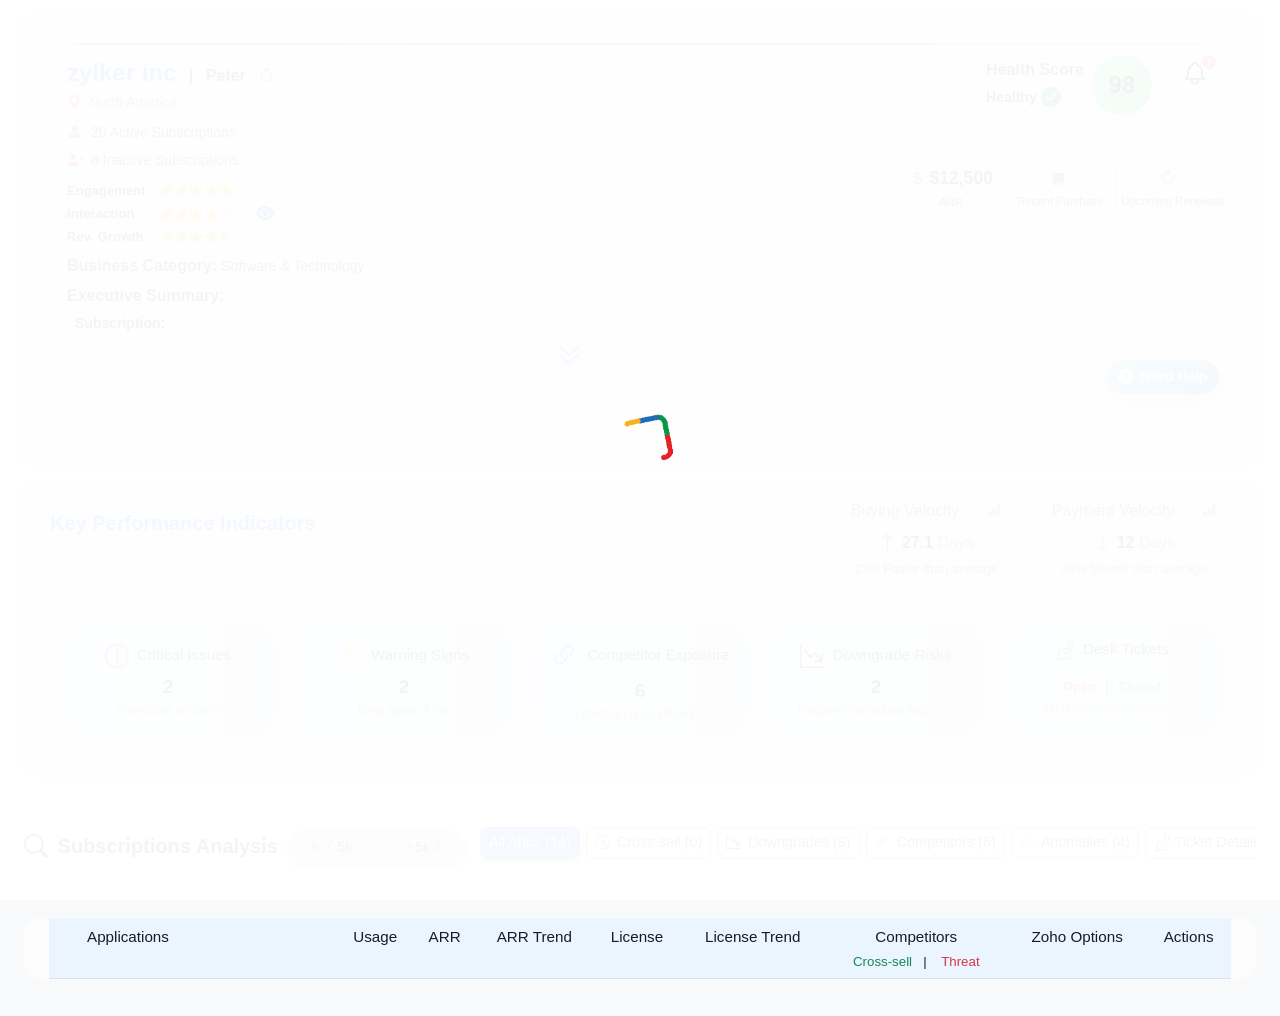
<file: index.html>
<!DOCTYPE html>
<html lang="en">
<head>
    <meta charset="UTF-8">
    <meta name="viewport" content="width=device-width, initial-scale=1.0">
    <title>Account Health Overview</title>
    <link href="https://cdn.jsdelivr.net/npm/bootstrap@5.3.3/dist/css/bootstrap.min.css" rel="stylesheet" integrity="sha384-QWTKZyjpPEjISv5WaRU9OFeRpok6YctnYmDr5pNlyT2bRjXh0JMhjY6hW+ALEwIH" crossorigin="anonymous">
    <link rel="stylesheet" href="https://cdn.jsdelivr.net/npm/bootstrap-icons@1.11.3/font/bootstrap-icons.min.css">
    <link rel="stylesheet" href="style.css">
</head>
<body>
    <div class="container-fluid px-4 py-3">
        <div class="container-section">
            <div class="account-details-main-box p-3 shadow-sm position-relative mb-4" style="border: 1px solid #e0e0e0;">
                <div id="widgetLoaderOverlay" class="widget-loader-overlay show">
                    <div class="loader-container" role="status" aria-live="polite" aria-label="Loading content">
                        <div class="zoho-logo-loader">
                            <img src="images/zoho-logo.gif" alt="Zoho Animated Logo">
                        </div>
                    </div>
                </div>                
                
                <div class="notification-bell-wrapper">
                    <div id="notificationBell" class="notification-icon-container">
                        <svg class="bell-svg" xmlns="http://www.w3.org/2000/svg" fill="none" viewBox="0 0 24 24" stroke="currentColor" stroke-width="1.5">
                            <path stroke-linecap="round" stroke-linejoin="round" d="M15 17h5l-1.405-1.405A2.032 2.032 0 0118 14.158V11a6.002 6.002 0 00-4-5.659V5a2 2 0 10-4 0v.341C7.87 6.136 6 8.797 6 11v3.159c0 .538-.214 1.055-.595 1.436L4 17h5m6 0v1a3 3 0 11-6 0v-1m6 0H9" />
                        </svg>
                        <span class="notification-badge" id="notificationBadge">7</span>
                    </div>
                    <div class="notification-panel" id="notificationPanel">
                        <div class="notification-header">
                            <h6>Notifications</h6>
                            <div class="notification-filter-wrapper">
                                <button class="notification-filter-btn" id="notificationFilterBtn">
                                    <span>All</span> <i class="bi bi-chevron-down"></i>
                                </button>
                                <div class="notification-filter-dropdown" id="notificationFilterDropdown">
                                    <button class="filter-option active" data-filter="all">All</button>
                                    <button class="filter-option" data-filter="unread">Unread</button>
                                </div>
                            </div>
                        </div>
                        <ul class="notification-list" id="notificationList"></ul>
                        <div class="notification-footer">
                            <button class="notification-show-more" id="notificationShowMore">Show More</button>
                        </div>
                    </div>
                </div>      
                
                <div class="account-info-content">
                    <h5 class="fw-bold mb-1 text-primary d-inline-block">zylker inc</h5>
                    <span class="ms-2 me-2 fw-bold text-dark fs-6">|</span> <span class="fw-bold text-dark fs-6">Peter</span>
                    <i class="bi bi-arrow-clockwise ms-2 text-muted" id="refreshIcon" style="cursor: pointer;"></i>
                    <p class="text-muted small mb-2">
                        <i class="bi bi-geo-alt-fill text-danger me-1"></i> North America
                    </p>
                    <div class="d-flex align-items-center mb-1">
                        <i class="bi bi-person-fill text-success me-2"></i>
                        <span class="small">20 Active Subscriptions</span>
                    </div>
                    <div class="d-flex align-items-center mb-2">
                        <i class="bi bi-person-x-fill text-danger me-2"></i>
                        <span class="small">8 Inactive Subscriptions</span>
                    </div>

                    <div class="d-flex align-items-center mb-2">
                        <div class="d-flex flex-column me-3">
                            
                            <div class="d-flex align-items-center justify-content-between mb-1">
                                <span class="rating-label me-2">Engagement</span>
                                <div class="amazon-stars">
                                    <i class="bi bi-star-fill text-gold"></i>
                                    <i class="bi bi-star-fill text-gold"></i>
                                    <i class="bi bi-star-fill text-gold"></i>
                                    <i class="bi bi-star-fill text-gold"></i>
                                    <i class="bi bi-star-fill text-gold"></i>
                                </div>
                            </div>
    
                            <div class="d-flex align-items-center justify-content-between mb-1">
                                <span class="rating-label me-2">Interaction</span>
                                <div class="amazon-stars">
                                    <i class="bi bi-star-fill text-gold"></i>
                                    <i class="bi bi-star-fill text-gold"></i>
                                    <i class="bi bi-star-fill text-gold"></i>
                                    <i class="bi bi-star-fill text-gold"></i>
                                    <i class="bi bi-star text-gold"></i> </div>
                            </div>
    
                            <div class="d-flex align-items-center justify-content-between">
                                <span class="rating-label me-2">Rev. Growth</span>
                                <div class="amazon-stars">
                                    <i class="bi bi-star-fill text-gold"></i>
                                    <i class="bi bi-star-fill text-gold"></i>
                                    <i class="bi bi-star-fill text-gold"></i>
                                    <i class="bi bi-star-fill text-gold"></i>
                                    <i class="bi bi-star-half text-gold"></i> </div>
                            </div>
                        </div>
    
                        <div class="eye-popup-wrapper">
                            <i class="bi bi-eye-fill text-primary clickable-eye-icon fs-5" style="cursor: pointer;"></i>
                            
                            <div id="ratingDetailsPopup" class="rating-details-popup">
                                
                                <div class="d-flex flex-column align-items-start">
                                    <div class="d-flex align-items-center mb-1">
                                        <i class="bi bi-star-fill text-gold fs-6 me-2"></i> 
                                        <strong class="me-1">Engagement</strong>
                                        <span class="small fw-bold text-dark">50%</span> 
                                    </div>
                                    <p class="rating-description">User activity and feature adoption</p>
                                </div>

                                <div class="d-flex flex-column align-items-start">
                                    <div class="d-flex align-items-center mb-1">
                                        <i class="bi bi-star-fill text-gold fs-6 me-2"></i>
                                        <strong class="me-1">Interaction</strong>
                                        <span class="small fw-bold text-dark">40%</span>
                                    </div>
                                    <p class="rating-description">Communication and support history</p>
                                </div>

                                <div class="d-flex flex-column align-items-start">
                                    <div class="d-flex align-items-center mb-1">
                                        <i class="bi bi-star-fill text-gold fs-6 me-2"></i>
                                        <strong class="me-1">Revenue Growth</strong>
                                        <span class="small fw-bold text-dark">45%</span>
                                    </div>
                                    <p class="rating-description">Historical ARR and expansion</p>
                                </div>
                            </div>
                        </div>
                    </div>
                    <div class="d-flex align-items-center mb-2">
                        <span class="fw-bold me-1">Business Category:</span>
                        <span class="small text-dark">Software & Technology</span>
                    </div>
                    <div class="d-flex flex-column mb-2">
                        <h6 class="fw-bold text-dark me-1 mb-2">Executive Summary:</h6>
                        <div class="ps-2 summary-wrapper" id="summaryWrapper">
                            <div class="small text-dark mb-1" style="line-height: 1.4; display: flex;">
                                <strong style="min-width: 90px; flex-shrink: 0;">Subscription:</strong>
                                <span id="summary-subscription"></span>
                            </div>
                            <div class="summary-expand-trigger">
                                <div id="summaryArrow" class="arrow-container">
                                    <svg class="arrow-svg" viewBox="0 0 24 24" xmlns="http://www.w3.org/2000/svg">
                                        <path stroke-linecap="round" stroke-linejoin="round" stroke-width="2" d="M19 13l-7 7m0 0l-7-7"></path>
                                        <path stroke-linecap="round" stroke-linejoin="round" stroke-width="2" d="M19 7l-7 7m0 0l-7-7"></path>
                                    </svg>
                                </div>
                            </div>
                            <div class="summary-collapsible-content" id="summaryContent">
                                <div class="small text-dark mb-1" style="line-height: 1.4; display: flex;">
                                    <strong style="min-width: 90px; flex-shrink: 0;">Potential:</strong>
                                    <span id="summary-potential"></span>
                                </div>
                                <div class="small text-dark" style="line-height: 1.4; display: flex;">
                                    <strong style="min-width: 90px; flex-shrink: 0;">AM Hygiene:</strong>
                                    <span id="summary-hygiene"></span>
                                </div>
                            </div>
                        </div>
                    </div>
                </div>

                <div class="health-score-flipper-container">
                    <div class="health-score-flipper" id="healthScoreFlipper">
                        <div class="health-score-card health-score-front">
                            <div class="d-flex flex-column align-items-start me-2">
                                <span class="fw-bold text-dark mb-0">Health Score</span>
                                <div class="d-flex align-items-center">
                                    <span id="healthScoreStatus" class="fw-bold text-dark small text-success">Healthy</span>
                                    <i id="healthScoreCheck" class="bi ms-1 fs-5 bi-check-circle-fill text-success" style="display: inline-block;"></i>
                                </div>
                            </div>
                            <div id="healthScoreCircle" class="health-score-circle d-flex align-items-center justify-content-center health-score-green-gradient">
                                <span id="healthScoreValue" class="fw-bold fs-4">98</span>
                            </div>
                        </div>
                        <div class="health-score-card health-score-back">
                            <div class="d-flex flex-column align-items-start me-2">
                                <span class="fw-bold text-dark mb-0">NPS Score</span>
                                <div class="d-flex align-items-center">
                                    <span id="npsScoreStatus" class="fw-bold text-dark small">...</span>
                                    <i id="npsScoreCheck" class="bi ms-1 fs-5" style="display: none;"></i>
                                </div>
                            </div>
                            <div id="npsScoreCircle" class="health-score-circle d-flex align-items-center justify-content-center health-score-neutral-gradient">
                                <span id="npsScoreValue" class="fw-bold fs-4">...</span>
                            </div>
                        </div>
                    </div>
                </div>

                <div class="combined-info-card-container">
                    <div class="combined-info-card">
                        <div class="info-section arr-section">
                            <div class="main-value">
                                <i class="bi bi-currency-dollar text-success"></i>
                                <span class="value">$12,500</span>
                            </div>
                            <span class="label">ARR</span>
                        </div>
                        <div class="info-separator"></div>
                        <div class="info-section recent-purchase-section">
                            <div class="main-value">
                                <i class="bi bi-cart-fill text-success"></i>
                                <span id="recentPurchasesCount"></span>
                                <div id="recentPurchasesHoverPopup" class="hover-popup">
                                    <h5>Recent Purchases (Last 6 Months)</h5>
                                    <ul id="recentPurchasesHoverList"></ul>
                                </div>
                            </div>
                            <span class="label">Recent Purchase</span>
                        </div>
                        <div class="info-separator"></div>
                        <div class="info-section next-renewal-section">
                            <div class="main-value">
                                <i class="bi bi-arrow-clockwise text-success"></i>
                                <span id="nextRenewalsCount"></span>
                                <div id="nextRenewalsHoverPopup" class="hover-popup">
                                    <h5>Upcoming Renewals (Next 3 months)</h5>
                                    <ul id="nextRenewalsHoverList"></ul>
                                </div>
                            </div>
                            <span class="label">&nbsp; Upcoming Renewals</span>
                        </div>
                    </div>
                </div>

                <div id="need-help-dropdown-wrapper" class="action-dropdown-wrapper">
                    <button class="action-toggle-element need-help-fab">
                        <i class="bi bi-question-circle-fill"></i>
                        <span class="need-help-toggle-text">Need Help</span>
                    </button>
                    <div id="need-help-dropdown-menu" class="action-dropdown-menu">
                        <button class="glass-button email-client">
                            <i class="bi bi-person-lines-fill"></i> Email to Client
                        </button>
                        <button class="glass-button email-peer">
                            <i class="bi bi-envelope-fill"></i> Email to Peer
                        </button>
                        <a href="https://gc.zoho.com/org/746519053/widgets/4398000001962393" target="_blank" rel="noopener noreferrer" class="glass-button gc-link">
                            <i class="bi bi-chat-dots"></i> Guided conversation
                        </a>
                        <button class="glass-button connect-us" id="needHelpChatAgentBtn">
                            <i class="bi bi-chat-text-fill"></i> Chat with Agent (<span class="ai-text">AI</span>)
                        </button>
                    </div>
                </div>
            </div>
        </div>

        <div>
            <div class="container-section kpi-section">
                <div class="kpi-header">
                    <h5 class="fw-bold text-primary">Key Performance Indicators</h5>
                    <div class="velocity-grid">
                        <div class="widget-grid">
                            
                            <div class="widget-card" id="buying-velocity-card">
                                <div class="card-header">
                                    <h2 class="card-title">Buying Velocity</h2>
                                    
                                    <i class="bi bi-info-circle velocity-tooltip-icon">
                                        <div class="velocity-tooltip">This represents the average time compared to the industry benchmark</div>
                                    </i>
                    
                                    <i class="bi bi-bar-chart-fill velocity-analysis-icon">
                                        <div class="velocity-benchmark-popup">
                                            <h6 class="mb-2 fw-bold text-primary">Benchmark Analysis</h6>
                                            
                                            <div class="benchmark-section" style="border-bottom: none; padding-bottom: 0; margin-bottom: 0;">
                                                <div class="benchmark-title">
                                                    <span>Peer Benchmark: NA</span>
                                                    <span class="text-muted">Avg: 30d</span>
                                                </div>
                                                <div class="benchmark-subtitle" style="font-size: 0.7rem; line-height: 1.2; color: #555;">
                                                    <i>(by Industry, Service Mix, Region & ARR)</i>
                                                </div>
                                                <div class="benchmark-subtitle mt-1">Zylker (27d) is <span class="text-success fw-bold">Top 15%</span></div>
                                                <ul class="benchmark-list">
                                                    <li><span>Peer Group Leader:</span> <span>15 Days</span></li>
                                                </ul>
                                            </div>
                    
                                            <div class="benchmark-carousel-window">
                                                <div class="benchmark-slides-track">
                                                    
                                                    <div class="benchmark-slide">
                                                        <div class="benchmark-title">
                                                            <span>Industry: Software <small class="text-muted fw-normal">(Global)</small></span>
                                                        </div>
                                                        <div class="benchmark-subtitle">Avg: 35d (Broad industry)</div>
                                                        <ul class="benchmark-list">
                                                            <li><span>1. CRM Plus</span> <span class="benchmark-highlight">18 Days</span></li>
                                                            <li><span>2. Analytics</span> <span class="benchmark-highlight">22 Days</span></li>
                                                        </ul>
                                                    </div>
                    
                                                    <div class="benchmark-slide">
                                                        <div class="benchmark-title">
                                                            <span>ARR Trend <small class="text-muted fw-normal">(Global)</small></span>
                                                        </div>
                                                        <div class="benchmark-subtitle">Avg days by Deal Size</div>
                                                        <ul class="benchmark-list">
                                                            <li><span>Up to 10k:</span> <span>20 Days</span></li>
                                                            <li><span>11k - 25k:</span> <span class="fw-bold text-dark">32 Days</span></li>
                                                            <li><span>26k & above:</span> <span>55 Days</span></li>
                                                        </ul>
                                                    </div>
                    
                                                </div>
                                            </div>
                    
                                        </div>
                                    </i>
                                </div>
                                <div>
                                    <div class="metric-value">
                                        <i class="bi metric-arrow" id="buying-velocity-arrow"></i> 
                                        <span id="buying-velocity-value">-- Days</span> 
                                    </div>
                                    <div class="metric-context" id="buying-velocity-context"></div>
                                </div>
                            </div>
                    
                            <div class="widget-card" id="payment-velocity-card">
                                <div class="card-header">
                                    <h2 class="card-title">Payment Velocity</h2>
                                    
                                    <i class="bi bi-info-circle velocity-tooltip-icon">
                                        <div class="velocity-tooltip">This represents the average time compared to the industry benchmark</div>
                                    </i>
                    
                                    <i class="bi bi-bar-chart-fill velocity-analysis-icon">
                                        <div class="velocity-benchmark-popup">
                                            <h6 class="mb-2 fw-bold text-primary">Benchmark Analysis</h6>
                                            
                                            <div class="benchmark-section" style="border-bottom: none; padding-bottom: 0; margin-bottom: 0;">
                                                <div class="benchmark-title">
                                                    <span>Peer Benchmark: NA</span>
                                                    <span class="text-muted">Avg: 25d</span>
                                                </div>
                                                <div class="benchmark-subtitle" style="font-size: 0.7rem; line-height: 1.2; color: #555;">
                                                    <i>(by Industry, Service Mix, Region & ARR)</i>
                                                </div>
                                                <div class="benchmark-subtitle mt-1">Zylker (12d) is <span class="text-success fw-bold">Top 5%</span></div>
                                                <ul class="benchmark-list">
                                                    <li><span>Peer Group Leader:</span> <span>8 Days</span></li>
                                                </ul>
                                            </div>
                    
                                            <div class="benchmark-carousel-window">
                                                <div class="benchmark-slides-track">
                                                    
                                                    <div class="benchmark-slide">
                                                        <div class="benchmark-title">
                                                            <span>Industry: Software <small class="text-muted fw-normal">(Global)</small></span>
                                                        </div>
                                                        <div class="benchmark-subtitle">Avg: 45d (Broad industry)</div>
                                                        <ul class="benchmark-list">
                                                            <li><span>Retail:</span> <span>7 Days</span></li>
                                                            <li><span>Mid Market:</span> <span class="benchmark-highlight">12 Days</span></li>
                                                            <li><span>Enterprise:</span> <span>60 Days</span></li>
                                                        </ul>
                                                    </div>
                    
                                                    <div class="benchmark-slide">
                                                        <div class="benchmark-title">
                                                            <span>ARR Trend <small class="text-muted fw-normal">(Global)</small></span>
                                                        </div>
                                                        <div class="benchmark-subtitle">Avg days by Deal Size</div>
                                                        <ul class="benchmark-list">
                                                            <li><span>Up to 10k:</span> <span>10 Days</span></li>
                                                            <li><span>11k - 25k:</span> <span class="fw-bold text-dark">18 Days</span></li>
                                                            <li><span>26k & above:</span> <span>45 Days</span></li>
                                                        </ul>
                                                    </div>
                    
                                                </div>
                                            </div>
                    
                                        </div>
                                    </i>
                                </div>
                                <div>
                                    <div class="metric-value">
                                        <i class="bi metric-arrow" id="payment-velocity-arrow"></i>
                                        <span id="payment-velocity-value">-- Days</span>
                                    </div>
                                    <div class="metric-context" id="payment-velocity-context"></div>
                                </div>
                            </div>
                    
                        </div>
                    </div>
                </div>

                <div class="d-flex flex-wrap justify-content-around g-3">
                    <div class="card-section" id="criticalIssuesCard">
                        <p> <i class="bi bi-exclamation-circle text-danger fs-4 me-2"></i>
                        <strong>Critical Issues</strong></p>
                        <strong id="criticalIssuesCount">2</strong>
                        <p>immediate concern</p>
                    </div>
                    <div class="card-section" id="warningSignsCard">
                        <p><i class="bi bi-exclamation-triangle fs-4 me-2" style="color: #FFC107;"></i><strong>Warning Signs</strong></p>
                        <strong id="warningSignsCount">2</strong>
                        <p>Early signs of risk</p>
                    </div>
                    <div class="card-section" id="competitorExposureCard">
                        <p><i class="bi bi-link-45deg me-2 text-primary align-middle" style="font-size: 1.8em;"></i><strong>Competitor Exposure</strong></p>
                        <strong id="competitorExposureCount">6</strong>
                        <p>potential churn influence</p>
                    </div>
                    <div class="card-section" id="downgradeRisksCard">
                        <p><i class="bi bi-graph-down-arrow fs-4 me-2" style="color: #800000;"></i><strong>Downgrade Risks</strong></p>
                        <strong id="downgradeRisksCount">2</strong>
                        <p>Requires immediate Attention</p>
                    </div>
                    <div class="card-section" id="deskTicketsCard">
                        <p>
                            <img src="images/Zoho_Desk_img-removebg-preview.png" alt="desk icon" class="me-2" style="width: 20px; height: 20px; vertical-align: middle;"><strong>Desk Tickets</strong>
                        </p>
                        <div class="ticket-counts-wrapper">
                            <div class="ticket-counts-labels d-flex justify-content-between align-items-center">
                                <span class="open-label">Open</span>
                                <span class="vertical-bar">|</span>
                                <span class="closed-label">Closed</span>
                            </div>
                            <div class="ticket-counts-numbers d-flex justify-content-between">
                                <span id="openTicketsCount"></span>
                                <span id="closedTicketsCount"></span>
                            </div>
                        </div>
                        <p>sentiment/volume/severity</p>
                    </div>
                </div>
            </div>
        </div>
        <hr />

        <div id="controls-header" class="d-flex align-items-center justify-content-between mb-5 flex-nowrap overflow-x-auto">
            <div class="d-flex align-items-center flex-shrink-0">
                <h4 style="font-weight: 600; margin-bottom: 0;">
                    <i class="bi bi-search subscriptions-analysis-icon" style="font-size: 1.2em;"></i> Subscriptions Analysis
                </h4>
                <div class="arr-capsule-container d-flex align-items-center">
                    <div class="arr-segment arr-less-than-5k" id="arrLessThan5kSegment">
                        <span class="arr-count" id="arrLessThan5kCount">0</span>
                        <span class="arr-label"><i class="bi bi-chevron-left"></i>5k</span>
                    </div>                    
                    <div class="vertical-bar-arr"></div>
                    <div class="arr-segment arr-greater-than-5k" id="arrGreaterThan5kSegment">
                        <span class="arr-label"><i class="bi bi-chevron-right"></i>5k</span>
                        <span class="arr-count" id="arrGreaterThan5kCount">0</span>
                    </div>
                </div> 
            </div>
            
            <div class="right-side-wrapper">
                <div class="Buttons-section">
                    <button class="btn btn-light btns active" id="allAppsBtn">All Apps (<span id="allAppsCount">14</span>)</button>
                    <button class="btn btn-light btns" id="crossSellBtn"><i class="bi bi-arrow-right-circle"></i> Cross-sell (<span id="crossSellCount">0</span>)</button>
                    <button class="btn btn-light btns" id="downgradesBtn"><i class="bi bi-graph-down-arrow fs-5" style="color: #800000;"></i> Downgrades (<span id="downgradesCount">8</span>)</button>
                    <button class="btn btn-light btns" id="competitorsBtn"><i class="bi bi-link-45deg text-primary align-middle" style="font-size: 1.5em;"></i> Competitors (<span id="competitorsCount">6</span>)</button>
                    <div id="anomalies-table-section" >
                        <button class="btn btn-light btns" id="anomaliesBtn"><i class="bi bi-exclamation-triangle" style="color: #FFC107;"></i> Anomalies (<span id="anomaliesCount">4</span>)</button>
                    </div>
                    <button class="btn btn-light btns" id="ticketDetailsBtn"><img src="images/Zoho_Desk_img-removebg-preview.png" alt="desk icon" style="width: 17px; height: 17px; vertical-align: middle;"> Ticket Details</button>
                </div>
            </div>
        </div>
        <div id="crossSellFlashMessageContainer">
            <div class="alert alert-info cross-sell-flash-message">
                 <i class="bi bi-gift-fill ms-2"></i>
                <span>Cross-Sell Detected</span>
                <div class="popup-wrapper">
                <i class="bi bi-info-circle-fill me-2 clickable-gift-icon" id="crossSellFlashMessageTrigger"></i>
                <div id="crossSellFlashMessagePopup" class="hover-popup cross-sell-tickets-popup">
                    <h5>Cross-Sell Opportunities</h5>
                    <ul id="crossSellFlashMessageList"></ul>
                </div>
                </div>
              </div>
        </div>
        <div id="applicationTableContainer" class="table-responsive">
            <table class="table" id="applicationTable">
                <thead>
                    <tr>
                        <th></th>
                        <th style="min-width: 200px;">Applications</th>
                        <th>Usage</th>
                        <th>ARR</th>
                        <th>ARR Trend</th>
                        <th>License</th>
                        <th>License Trend</th>
                        <th>
                           <span class="header-text"> Competitors </span>
                           <small class="help-text">
                              <span class="text-success"> Cross-sell   </span> 
                                &nbsp;&nbsp;|&nbsp;&nbsp;&nbsp; 
                              <span class="text-danger">   Threat </span>
                           </small>
                        </th>
                        <th>Zoho Options</th>
                        <th>Actions</th>
                    </tr>
                </thead>
                <tbody id="applicationTableBody">
                </tbody>
            </table>
        </div>
        <div id="ticketDetailsTableContainer" class="table-responsive" style="display: none;">
            <table class="table ticket-details-table" id="ticketDetailsTable">
                <thead>
                    <tr>
                        <th></th>
                        <th>Department</th>
                        <th>Open Status <i class="bi bi-arrow-down-up ms-1"></i></th>
                        <th>Closed Status <i class="bi bi-arrow-down-up ms-1"></i></th>
                        <th>Open Ticket Ownership</th>
                    </tr>
                </thead>
                <tbody id="ticketDetailsTableBody">
                </tbody>
            </table>
        </div>
    </div>

    <div id="subscriptionChatModal" class="subscription-chat-modal">
        <div class="subscription-chat-modal-header">
            <div class="chat-header-left">
                <img src="images/Chatbot.png" alt="Bot Avatar" class="chat-header-avatar">
                <div class="chat-header-status">
                    <span class="fw-bold">Viyan-வியன் 360</span>
                    <span class="chat-status-online"><i class="bi bi-circle-fill"></i> Online now</span>
                </div>
            </div>
            <div class="chat-header-right">
                <i class="bi bi-arrow-clockwise chat-refresh-btn" id="chatRefreshBtn"></i>
                <button class="close-button" id="closeSubscriptionChatModal">&times;</button>
            </div>
        </div>
        
        <div class="subscription-chat-modal-body" id="chatModalBody">
            <div class="chat-message-group-bot">
                <div class="chat-avatar-bot"></div>
                <div class="chat-message-details">
                    <span class="chat-message-sender">Viyan-வியன் 360 • Just now</span>
                    <div class="chat-bubble chat-bubble-bot">
                        Hey there! 👋 I’m Viyan-வியன் 360.. here to make things easy and clear for you. Need help or have a question? Just ask, and I will take care of it in no time..
                    </div>
                    <div class="chat-suggestion-bubbles">
                        <button class="chat-suggestion-pill">About company</button>
                        <button class="chat-suggestion-pill">Find risk in subscription</button>
                        <button class="chat-suggestion-pill">Find cross sell opportunities</button>
                    </div>
                </div>
            </div>
            </div>

            <div class="subscription-chat-modal-footer">
                <div class="chat-input-bar">
                    <div class="chat-input-icons">
                        <i class="bi bi-emoji-smile"></i>
                        <i class="bi bi-paperclip"></i>
                        <i class="bi bi-three-dots-vertical"></i>
                    </div>
            
                    <input type="text" id="chatModalInput" class="chat-modal-input" placeholder="Ask anything...">
            
                    <button class="chat-modal-send-btn" id="chatModalSendBtn">
                        <i class="bi bi-send-fill"></i>
                    </button>
                </div>
            </div>
    </div>
    <div id="threatDetailsPopup" class="threat-popup-overlay">
        <div class="threat-popup-content">
            <h4 class="threat-popup-title">Threat Details</h4>
            <div id="threatListContainer" class="threat-list-container"></div>
            <button id="threatPopupCloseBtn" class="threat-popup-close-btn">Close</button>
        </div>
    </div>
    <div id="escalatedTicketsPopup" class="escalated-tickets-popup-overlay">
        <div class="escalated-tickets-popup-content">
            <h4 class="escalated-tickets-popup-title">Escalated Tickets</h4>
            <div id="escalatedTicketsListContainer" class="escalated-tickets-list-container"></div>
            <button id="escalatedTicketsPopupCloseBtn" class="escalated-tickets-popup-close-btn">Close</button>
        </div>
    </div>
    <div id="inactiveAppPopup" class="inactive-app-popup-overlay">
        <div class="inactive-app-popup-content">
            <h4 class="inactive-app-popup-title">Inactive Application</h4>
            <div id="inactiveAppListContainer" class="inactive-app-list-container">
                </div>
            <button id="inactiveAppPopupCloseBtn" class="inactive-app-popup-close-btn">Close</button>
        </div>
    </div>
    <div id="resolveNotesPopup" class="resolve-notes-popup-overlay">
        
        <div id="notesConnectorH1" class="notes-connector-line-h"></div>
        <div id="notesConnectorV" class="notes-connector-line-v"></div>
        <div id="notesConnectorH2" class="notes-connector-line-h"></div>
        
        <div id="notesConnectorDot1" class="notes-connector-dot"></div>
        <div id="notesConnectorDot2" class="notes-connector-dot"></div>
        <div id="notesConnectorDot3" class="notes-connector-dot"></div>
        <div id="notesConnectorDot4" class="notes-connector-dot"></div>

        <div class="resolve-notes-popup-content">
            <h4 class="resolve-notes-popup-title">Enter Notes</h4>
            <textarea id="resolveNotesTextarea" class="resolve-notes-textarea" placeholder="Type your notes here..."></textarea>
            <div class="resolve-notes-popup-actions">
                <button id="resolveNotesCancelBtn" class="resolve-notes-popup-btn resolve-notes-cancel-btn">Cancel</button>
                <button id="resolveNotesSubmitBtn" class="resolve-notes-popup-btn resolve-notes-submit-btn">Submit</button>
            </div>
        </div>
    </div>
    <div id="resolvedHistoryPopup" class="resolved-history-popup-overlay">
        <div class="resolved-history-popup-content">
            <h4 class="resolved-history-popup-title">Resolved History</h4>
            <div id="resolvedHistoryListContainer" class="resolved-history-list-container"></div>
            <button id="resolvedHistoryPopupCloseBtn" class="resolved-history-popup-close-btn">Close</button>
        </div>
    </div>
    <div id="emailPopupOverlay" class="email-popup-overlay">
        <div class="email-popup-content">
            <div class="email-popup-header">
                <h5 id="emailPopupTitle" class="fw-bold mb-0"></h5>
                <button id="emailPopupCloseBtn" class="btn-close"></button>
            </div>
            <div class="email-popup-body">
                <div id="emailPopupSubject" class="email-popup-subject"></div>
                <textarea id="emailPopupBodyContent" class="email-popup-textarea" readonly></textarea>
            </div>
            <div class="email-popup-footer">
                <button id="emailPopupCopyBtn" class="btn btn-primary w-100">Copy content</button>
            </div>
        </div>
    </div>
    <script src="script.js"></script>
    <script src="velocity.js"></script>
</body>
</html>
</file>
<file: style.css>
/* General Body and Container Styles */
body {
    font-family: 'Inter', sans-serif;
    background-color: #f8f9fa;
    color: #333;
    }
    .container-fluid {
    padding-top: 30px;
    padding-bottom: 30px;
    position: relative; /* Added for loader positioning */
    }
        /* Styles for Escalated Tickets Popup (similar to threat popup) */
        .escalated-tickets-popup-overlay {
            position: fixed;
            top: 0;
            left: 0;
            width: 100%;
            height: 100%;
            background-color: rgba(0, 0, 0, 0.5);
            display: none; /* Initially hidden */
            justify-content: center;
            align-items: center;
            z-index: 1050;
            backdrop-filter: blur(5px);
            -webkit-backdrop-filter: blur(5px);
        }
    
        .escalated-tickets-popup-content {
            background-color: #fff;
            padding: 15px;
            border-radius: 10px;
            box-shadow: 0 5px 20px rgba(0,0,0,0.25);
            width: 300px;
            max-width: 90%;
        }
    
        .escalated-tickets-popup-title {
            font-weight: 600;
            font-size: 1.2em;
            margin-bottom: 12px;
            text-align: left;
        }
    
        .escalated-tickets-list-container {
            display: flex;
            flex-direction: column;
            gap: 8px;
            margin-bottom: 15px;
            max-height: 200px;
            overflow-y: auto;
        }
    
        .escalated-ticket-item {
            display: flex;
            justify-content: space-between;
            align-items: center;
            background-color: #f8f9fa;
            padding: 8px 12px;
            border-radius: 6px;
            border: 1px solid #e9ecef;
        }
    
        .escalated-ticket-summary {
            font-size: 0.9em;
            color: #333;
            font-weight: 500;
            margin-right: 10px;
            flex-grow: 1;
        }
        
        .escalated-tickets-popup-close-btn {
            background-color: #e9ecef;
            color: #495057;
            border: 1px solid #ced4da;
            padding: 8px 20px;
            border-radius: 6px;
            cursor: pointer;
            font-weight: 500;
            transition: background-color 0.2s ease;
            float: right;
        }
    
        .escalated-tickets-popup-close-btn:hover {
            background-color: #dee2e6;
        }
    
    .container-section {
    background-color: #f5f5f5;
    padding: 25px;
    border-radius: 10px;
    box-shadow: 0 4px 15px rgba(0, 0, 0, 0.08);
    margin-bottom: 30px;
    border: 1px solid #e9ecef;
    }
    .ticket-counts-labels {
    font-weight: bold;
    font-size: 0.8rem; /* Reduced size */
    line-height: 1.2;
    }
    .ticket-counts-labels span {
    margin: 0 0.3rem;
    }
    .ticket-counts-labels .vertical-bar {
    font-size: 0.8rem; /* Reduced size */
    font-weight: bold;
    color: #6c757d;
    }
    .ticket-counts-labels .open-label {
    color: #dc3545;
    }
    .ticket-counts-labels .closed-label {
    color: #28a745;
    }
    .ticket-counts-numbers {
    margin-top: 0.25rem;
    font-size: 1.2em; /* Matched KPI card number size */
    font-weight: 700; /* Matched KPI card number weight */
    display: flex;
    justify-content: space-between;
    align-items: center;
    }
    .ticket-counts-numbers span {
    min-width: 40px;
    text-align: center;
    line-height: 1;
    }
    .ticket-counts-wrapper {
    display: flex;
    flex-direction: column;
    align-items: stretch;
    margin-top: 1rem;
    }
    #deskTicketsCard {
    background: linear-gradient(to right, rgba(224, 237, 249, 0.9), rgba(200, 220, 240, 0.9));
    border: 1px solid #e9ecef;
    border-radius: 35px;
    padding: 5px;
    min-height: 145px;
    flex-basis: calc(20% - 15px);
    min-width: 150px;
    min-height: 120px;
    padding: 8px;
    flex-grow: 1;
    flex-shrink: 1;
    transition: all 0.3s ease;
    box-shadow: 0 3px 8px rgba(0,0,0,0.06);
    cursor: pointer;
    }
    #deskTicketsCard:hover {
    box-shadow: 0 5px 12px rgba(0,0,0,0.10);
    transform: translateY(-2px);
    }
    #deskTicketsCard p i {
    margin-right: 5px;
    font-size: 1.2em !important;
    font-weight: bold;
    color: #212529;
    }
    .card-section strong:not(:first-child) {
    font-size: 1.2em;
    font-weight: 700;
    color: #212529;
    line-height: 1;
    margin-bottom: 5px;
    display: block;
    }
    .card-section p:first-child strong {
    font-size: 0.95em;
    font-weight: 500;
    }
    #deskTicketsCard p:first-child {
    display: flex;
    align-items: center;
    /* Removed justify-content: center; */
    /* Removed margin-top: 2px; */
    margin-bottom: 2px;
    color: #212529;
    white-space: nowrap;
    }
    .ticket-details-table td {
    padding: 15px 20px;
    text-align: left;
    border-bottom: 1px solid #dee2e6;
    color: black;
    font-size: 0.9em;
    }
    #ticketDetailsTable thead th {
    background: linear-gradient(to right, #EAF5FF, #EAF5FF);
    font-weight: 600;
    color: black;
    font-size: 0.95em;
    border-bottom: 2px solid #dee2e6;
    white-space: nowrap;
    padding: 12px 20px;
    }
    #ticketDetailsTable th:nth-child(1),
    #ticketDetailsTable td:nth-child(1) {
    width: 5%;
    min-width: 40px;
    text-align: center;
    }
    #ticketDetailsTable th:nth-child(2),
    #ticketDetailsTable td:nth-child(2) {
    width: 35%;
    min-width: 150px;
    }
    #ticketDetailsTable th:nth-child(3),
    #ticketDetailsTable td:nth-child(3) {
    width: 15%;
    min-width: 80px;
    }
    #ticketDetailsTable th:nth-child(4),
    #ticketDetailsTable td:nth-child(4) {
    width: 15%;
    min-width: 80px;
    }
    #ticketDetailsTable th:nth-child(5),
    #ticketDetailsTable td:nth-child(5) {
    width: 30%;
    min-width: 120px;
    text-align: left;
    }
    .container-section > p {
    font-size: 1em;
    color: #6c757d;
    margin-bottom: 25px;
    }
    hr {
    border-top: 1px solid #e0e0e0;
    margin-top: 30px;
    margin-bottom: 30px;
    }
    h4 {
    color: #212529;
    font-weight: 600;
    font-size: 1.25em;
    }
    .card-section {
    display: flex;
    flex-direction: column;
    justify-content: center;
    align-items: center;
    text-align: center;
    background: linear-gradient(to right, rgba(224, 237, 249, 0.9), rgba(200, 220, 240, 0.9));
    color: #212529;
    border: 1px solid #e9ecef;
    border-radius: 35px;
    padding: 1rem;
    min-height: 110px;
    flex-basis: calc(20% - 15px);
    max-width: calc(20% - 15px);
    min-width: 150px;
    flex-grow: 1;
    flex-shrink: 1;
    transition: all 0.3s ease;
    box-shadow: 0 3px 8px rgba(0,0,0,0.06);
    cursor: pointer;
    }
    .card-section:hover {
    box-shadow: 0 5px 12px rgba(0,0,0,0.10);
    transform: translateY(-2px);
    }
    .card-section.active-highlight {
    border: 2px solid #c0c0c0;
    background-origin: border-box;
    background-clip: padding-box, border-box;
    box-shadow: 0 5px 15px rgba(0,0,0,0.2);
    border-radius: 35px;
    }
    .card-border-critical.active-highlight {
    border-color: #d96873;
    }
    .card-border-warning.active-highlight {
    border-color: #e5c976;
    }
    .card-border-competitor.active-highlight {
    border-color: #73a0d0;
    }
    .card-border-downgrade.active-highlight {
    border-color: #cb6060;
    }
    #deskTicketsCard.active-highlight {
    border: 2px solid #67d2c7;
    }
    .card-section p:first-child {
    display: flex;
    align-items: center;
    margin-bottom: 2px;
    color: #212529;
    white-space: nowrap;
    }
    #deskTicketsCard p i {
    margin-right: 5px;
    font-size: 1.2em !important;
    font-weight: bold;
    color: #212529;
    }
    .card-section p:last-child {
    font-size: 0.75em;
    color: #999999;
    margin-bottom: 0;
    font-weight: normal;
    align-self: center;
    text-align: center;
    width: 100%;
    }
    #deskTicketsCard p:last-child {
    font-weight: normal;
    color: #999999;
    text-align: center;
    align-self: center;
    display: block;
    }
    .container-section > div:first-of-type {
    margin-bottom: 28px;
    }
    .Buttons-section {
    display: flex;
    flex-wrap: nowrap;
    gap: 6px;
    margin-bottom: 5px;
    overflow-x: auto;
    padding-bottom: 5px;
    }
    .btns {
    background-color: white;
    border: 1px solid grey;
    margin: 0;
    padding: 4px 8px;
    border-radius: 8px;
    font-size: 0.9em;
    font-weight: 500;
    transition: all 0.2s ease-in-out;
    color: #495057;
    white-space: nowrap;
    flex-shrink: 0;
    }
    .btns:hover {
    background-color: #f0f0f0;
    }
    .btns.active {
    background-color:#5592f3;
    color: white;
    border-color: #4285f4;
    box-shadow: 0 2px 5px rgba(0, 0, 0, 0.2);
    }
    .btns.active:hover {
    background-color: #618ded;
    border-color: #3367d6;
    }
    .btns.active .bi {
    color: white !important;
    }
    .btns.active img {
    filter: brightness(0) invert(1);
    }
    .btns .bi {
    margin-right: 4px;
    font-size: 1em !important;
    }
    /* Smooth transition for table containers */
    #applicationTableContainer,
    #ticketDetailsTableContainer {
        transition: opacity 0.3s ease, visibility 0.3s ease;
        opacity: 1;
        visibility: visible;
        display: block;
        margin-top: 5px;
        border-radius: 15px;
        overflow: hidden;
        border: 1px solid #dee2e600;
        background-color: #fcfcfc;
        box-shadow: 0 4px 15px rgba(255, 255, 255, 0.08);
        margin-bottom: 20px;
        border-left-width: 10px;
        border-left-width: 25px;
        border-right-width: 25px;
    }
    #applicationTableContainer.fade-out,
    #ticketDetailsTableContainer.fade-out {
    opacity: 0;
    visibility: hidden;
    }
    #applicationTableContainer.fade-in,
    #ticketDetailsTableContainer.fade-in {
    opacity: 1;
    visibility: visible;
    }
    #applicationTable {
    width: 100%;
    margin-bottom: 0;
    }
    #applicationTable thead {
    background: linear-gradient(to right, #EAF5FF, #EAF5FF);
    position: sticky;
    top: 0;
    z-index: 10;
    }
    #applicationTable thead th {
    background: transparent;
    color: #1a1d1f;
    font-weight: 500;
    font-size: 0.95em;
    border-bottom: 1px solid #dee2e6;
    }
    #applicationTable thead th:first-child {
    padding-left: 12px;
    padding-right: 0;
    width: 30px;
    text-align: center;
    }
    #applicationTable tbody tr td {
    padding: 12px 20px;
    /* border-bottom: 1px solid #e9ecef; */
    vertical-align: middle;
    font-size: 0.9em;
    }
    #applicationTable tbody tr:last-child td {
    border-bottom: none;
    }
    #applicationTable tbody tr:hover {
    background-color: #f8f9fa;
    cursor: pointer;
    }
    .usage-bar-container {
    position: relative;
    width: 100px;
    height: 25px;
    border-radius: 10px;
    display: flex;
    align-items: center;
    justify-content: center;
    overflow: hidden;
    }
    .usage-bar-text {
    position: absolute;
    /*color: black;*/
    font-size: 0.78em;
    z-index: 1;
    white-space: nowrap;
    font-weight: 600;
    }
    .usage-cell-content {
    display: flex;
    flex-direction: column;
    align-items: center;
    gap: 4px;
    }
    .usage-trend-container {
    display: flex;
    align-items: center;
    font-size: 0.85em;
    font-weight: 500;
    }
    .usage-trend-container i {
    margin-right: 4px;
    font-size: 1em;
    }
    .bg-usage-Major-Decline {
        background-color: #ffe4e6; /* Soft Rose */
    }
    .bg-usage-Minor-Decline {
        background-color: #fef3c7; /* Soft Amber */
    }
    .bg-usage-Neutral-Usage {
        background-color: #e2e8f0; /* Soft Slate */
    }
    .bg-usage-Minor-Increase {
        background-color: #ccfbf1; /* Soft Teal */
    }
    .bg-usage-Major-Increase {
        background-color: #dcfce7; /* Soft Green */
    }

    /* This will make the font bold and set the specific text color for each pill */
    .bg-usage-Major-Decline .usage-bar-text {
        color: #9f1239; /* Dark Rose */
    }
    .bg-usage-Minor-Decline .usage-bar-text {
        color: #92400e; /* Dark Amber */
    }
    .bg-usage-Neutral-Usage .usage-bar-text {
        color: #1e293b; /* Dark Slate */
    }
    .bg-usage-Minor-Increase .usage-bar-text {
        color: #115e59; /* Dark Teal */
    }
    .bg-usage-Major-Increase .usage-bar-text {
        color: #166534; /* Dark Green */
    }
    .red-bg{
    border-radius: 10px;
    background-color: rgb(222 139 139 / 49%);
    color: #df4141;
    padding: 4px;
    display: inline-block;
    font-size: 0.85em;
    }
    .license-trend-icon {
    font-size: 1.1em;
    margin-right: 5px;
    vertical-align: middle;
    }
    .trend-positive {
    color: #28a745;
    }
    .trend-negative {
    color: #dc3545;
    }
    .trend-neutral {
    color: #6c757d;
    }
    #applicationTable thead th:nth-child(3) {
    text-align: center;
    padding-left: 8px;
    }
    .detail-row td {
    padding: 0 !important;
    border-bottom: none !important;
    }
    .dropdown-content {
    display: flex;
    flex-wrap: wrap;
    justify-content: space-between;
    align-items: flex-start;
    padding: 15px;
    gap: 20px;
    width: 100%;
    box-sizing: border-box;
    background-color: #fcfcfc;
    border-top: 1px solid #e9ecef;
    border-bottom-left-radius: 8px;
    border-bottom-right-radius: 8px;
    box-shadow: inset 0 2px 5px (0, 0, 0, 0.03);
    }
    .dropdown-section {
    background-color: #ffffff;
    border: 1px solid #e9ecef;
    border-radius: 8px;
    padding: 20px;
    margin-bottom: 0;
    flex: 1;
    min-width: 250px;
    max-width: calc(33.33% - 15px);
    box-sizing: border-box;
    text-align: left;
    }
    .middle-column-section p {
    margin-bottom: 0.5rem;
    font-size: 0.9em;
    color: #555;
    }
    .middle-column-section strong {
    font-size: 1em;
    color: #333;
    font-weight: 600;
    margin-bottom: 0.25rem;
    }
    .dropdown-section strong {
    display: block;
    margin-bottom: 0.25rem;
    font-size: 1em;
    color: #333;
    font-weight: 600;
    }
    .dropdown-section p,
    .dropdown-section ul {
    margin-bottom: 0.5rem;
    font-size: 0.9em;
    color: #555;
    }
    .dropdown-section ul {
    list-style-type: disc;
    padding-left: 25px;
    margin-top: 10px;
    margin-bottom: 15px;
    }
    .dropdown-section li {
    margin-bottom: 5px;
    color: #333;
    font-size: 0.9em;
    }
    .details-section ul {
    list-style: none;
    padding-left: 0;
    }
    .details-section li {
    background-color: #f0f2f5;
    padding: 8px 12px;
    margin-bottom: 6px;
    border-radius: 4px;
    border: 1px solid #e0e2e5;
    font-size: 0.9em;
    color: #495057;
    display: flex;
    align-items: center;
    }
    .details-section li:last-child {
    margin-bottom: 0;
    }
    .expanded-content .table-responsive {
    border: 1px solid #e9ecef;
    border-radius: 8px;
    overflow: hidden;
    max-height: 200px; /* This was causing vertical scroll, adjusting column width will fix this */
    overflow-y: auto;
    }
    .monthly-data-table th {
    background-color: #f0f2f5;
    font-size: 0.95em;
    padding: 8px 12px;
    color: #000;
    border-bottom: 1px solid #e9ecef;
    }
    .monthly-data-table td {
    font-size: 0.9em;
    padding: 8px 12px;
    color: #000;
    border-bottom: none;
    }
    .monthly-data-table td:nth-child(2),
    .monthly-data-table td:nth-child(4),
    .monthly-data-table td:nth-child(6) {
    border-left: 1px solid #e9ecef;
    }
    .monthly-data-container h6 {
    font-size: 1em;
    margin-bottom: 10px;
    padding-left: 0;
    color: #212529;
    font-weight: 600;
    margin-top: 0;
    }
    .monthly-data-grid {
    display: grid;
    grid-template-columns: 1fr 1fr 0.8fr;
    gap: 5px 15px;
    font-size: 0.9em;
    line-height: 1.4;
    text-align: center;
    }
    .monthly-data-row {
    display: contents;
    }
    .monthly-data-col {
    padding: 3px 0;
    color: #555;
    display: flex;
    justify-content: center;
    align-items: center;
    }
    .monthly-data-header .monthly-data-col {
    font-weight: 600;
    border-bottom: 2px solid #ddd;
    padding-bottom: 8px;
    color: #333;
    background-color: #e9ecef;
    border-radius: 44px;
    }
    .monthly-data-col .bi {
    font-size: 1.1em;
    }
    .anomaly-block {
    padding: 0px;
    border-radius: 0px;
    margin-top: 0px;
    font-size: 0.95em;
    line-height: 1.4;
    display: flex;
    flex-direction: column;
    gap: 5px;
    background-color: transparent !important;
    border: none !important;
    }
    .anomaly-heading-line {
    display: flex;
    align-items: center;
    gap: 8px;
    font-weight: 600;
    color: #212529;
    font-size: 1em;
    }
    .account-details-main-box h6.fw-bold {
    font-size: 1em;
    font-weight: 600;
    margin-bottom: 0;
    flex-shrink: 0;
    }
    .anomaly-heading-line i {
    font-size: 1.2em;
    color: #dc3545 !important;
    vertical-align: middle;
    transform: translateY(-0.08em);
    }
    .anomaly-details-list {
    list-style: disc;
    padding-left: 25px;
    margin-top: 5px;
    margin-bottom: 0;
    }
    .anomaly-details-list li {
    font-size: 0.9em;
    color: #8B4513;
    font-weight: bold;
    margin-bottom: 3px;
    }
    .anomaly-details-list li:last-child {
    margin-bottom: 0;
    }
    .anomaly-details {
    color: #8B4513 !important;
    font-weight: 500;
    padding-left: 26px;
    line-height: 1.3;
    font-size: 0.85em;
    }
    .critical-anomaly-block {
    }
    .warning-anomaly-block {
    }
    .no-anomaly-block {
    background-color: transparent !important;
    border: none !important;
    color: #383d41;
    }
    .zoho-opportunities-section {
    margin-top: 0;
    margin-bottom: 15px;
    }
    .zoho-opportunities-section strong {
    display: block;
    margin-bottom: 8px;
    color: #333;
    font-size: 1em;
    font-weight: 600;
    }
    .zoho-opportunity-value {
    font-weight: 500;
    color: #212529 !important;
    font-size: 0.85em;
    display: block;
    }
    @media (max-width: 992px) {
    .dropdown-section {
    max-width: 100%;
    flex-basis: 100%;
    margin-bottom: 15px;
    }
    .dropdown-content {
    flex-direction: column;
    gap: 15px;
    }
    .card-section {
    flex-basis: calc(50% - 15px);
    max-width: calc(50% - 15px);
    }
    }
    @media (max-width: 768px) {
    .card-section {
    flex-basis: 100%;
    max-width: 100%;
    }
    .monthly-data-grid {
    grid-template-columns: 1fr 1fr 0.8fr;
    font-size: 0.8em;
    }
    .table thead th,
    .table tbody tr td {
    padding: 8px 10px;
    }
    .table thead th:first-child,
    .table tbody tr td:first-child {
    padding-left: 8px;
    padding-right: 0;
    }
    .monthly-data-table th,
    .monthly-data-table td {
    font-size: 0.7em;
    }
    /* Adjust combined card for small screens */
    .combined-info-card-container {
    position: relative; /* Make it flow naturally on small screens */
    width: 100%;
    top: auto;
    right: auto;
    margin-top: 20px;
    }
    .combined-info-card {
    flex-direction: row; /* Keep horizontal on small screens if space allows */
    flex-wrap: wrap;
    justify-content: space-around;
    padding: 10px; /* Smaller padding */
    gap: 5px; /* Smaller gap */
    }
    .info-section {
    min-width: calc(33% - 10px); /* Adjust for 3 columns */
    max-width: calc(33% - 10px);
    padding: 5px; /* Smaller padding */
    }
    .info-section .main-value {
    font-size: 1.2em; /* Smaller font size */
    }
    .info-section .main-value .bi {
    font-size: 0.9em; /* Smaller icon size */
    }
    .info-section .label {
    font-size: 0.6em; /* Smaller font size */
    }
    .info-section .trend-data {
    display: none; /* Hide the trend data */
    }
    .popup-content {
    max-width: 250px; /* Adjusted max-width for popups */
    padding: 10px; /* Smaller padding */
    }
    .popup-content h5 {
    font-size: 0.9em; /* Smaller font size */
    margin-bottom: 8px;
    }
    .popup-content li {
    padding: 6px 8px; /* Smaller padding */
    font-size: 0.7em; /* Smaller font size */
    }
    .popup-close-btn {
    font-size: 1.2em; /* Smaller close button */
    top: 5px;
    right: 8px;
    }
    }
    .container-section hr + div {
    margin-bottom: 0 !important;
    }
    .account-details-main-box {
    box-sizing: border-box;
    position: relative;
    padding: 20px;
    background-color: #f0f0f0 !important;
    border-radius: 35px;
    box-shadow: 0 4px 15px rgba(0, 0, 0, 0.08);
    border: 1px solid #e0e0e0;
    background-image: linear-gradient(to right,
    #ea4335 0%, #ea4335 25%,
    #34a853 25%, #34a523 50%,
    #4285f4 50%, #4285f4 75%,
    #fbbc05 75%, #fbbc05 100%
    );
    background-size: 100% 2px;
    background-repeat: no-repeat;
    background-position: top;
    /* Removed overflow: hidden to allow dropdown to appear above */
    overflow: visible; /* Changed to visible */
    display: flex; /* Added for flex layout */
    flex-direction: column; /* Stack content vertically */
    }
    .health-score-widget {
    padding: 1rem;
    display: flex;
    align-items: center;
    position: absolute; /* Position absolutely within the main box */
    top: 0;
    right: 0;
    z-index: 10;
    }
    .health-score-circle {
    width: 60px;
    height: 60px;
    border-radius: 50%;
    font-weight: bold;
    display: flex;
    align-items: center;
    justify-content: center;
    box-shadow: 0 2px 5px rgba(0,0,0,0.1);
    transition: background-color 0.3s ease-in-out;
    background: linear-gradient(135deg, #a8e6cf, #6ee7b7);
    flex-shrink: 0;
    }
    .health-score-green-gradient {
    background: linear-gradient(135deg, #74e493, #38c172);
    }
    .health-score-yellow-gradient {
    background: linear-gradient(135deg, #eec88a, #ffb300);
    }
    .health-score-red-gradient {
    background: linear-gradient(135deg, #ff8a80, #e53935);
    }
    #healthScoreValue {
    color: black !important;
    }
    .speedometer-widget {
    padding: 1rem !important;
    }
    .account-details-main-box h5.fw-bold {
    font-size: 1.5rem;
    }
    .account-details-main-box p.small.text-secondary {
    font-size: 1rem;
    max-width: none;
    }
    .account-info-content {
    width: 100%;
    padding-right: 150px; /* Make space for absolute elements on the right */
    }
    .status-badge {
    padding: 3px 8px;
    border-radius: 5px;
    font-size: 0.85em;
    font-weight: 600;
    color: white;
    display: inline-block;
    white-space: nowrap;
    }
    .status-open {
    background-color: #f8d7da;
    color: #721c24;
    }
    .status-pending {
    background-color: #fff3cd;
    color: #856404;
    }
    .status-in-progress {
    background-color: #d1ecf1;
    color: #0c5460;
    }
    .status-closed {
    background-color: #d4edda;
    color: #155724;
    }
    .ticket-detail-expanded-row td {
    padding: 0 !important;
    border-bottom: none !important;
    }
    .ticket-dropdown-content {
    display: flex;
    flex-direction: column;
    padding: 15px;
    width: 100%;
    box-sizing: border-box;
    background-color: #fcfcfc;
    border-top: 1px solid #e9ecef;
    border-bottom-left-radius: 8px;
    border-bottom-right-radius: 8px;
    box-shadow: inset 0 2px 5px rgba(0, 0, 0, 0.03);
    gap: 15px;
    }
    .ticket-dropdown-section {
    background-color: #ffffff;
    border: 1px solid #e9ecef;
    border-radius: 12px;
    padding: 15px;
    text-align: left;
    }
    .ticket-dropdown-section.summary-highlight {
    background-color: #EAF5FF;
    }
    .ticket-dropdown-section strong {
    display: block;
    margin-bottom: 5px;
    font-size: 1em;
    color: #333;
    font-weight: 600;
    }
    .ticket-list {
    list-style: none;
    padding-left: 0;
    margin-top: 10px;
    }
    .ticket-item {
    display: flex;
    flex-wrap: wrap;
    align-items: center;
    background-color: #f5f5f5;
    padding: 8px 12px;
    margin-bottom: 6px;
    border-radius: 18px;
    border: 1px solid #e0e2e5;
    font-size: 0.9em;
    color: #495057;
    line-height: 1.4;
    }
    .ticket-item:last-child {
    margin-bottom: 0;
    }
    .ticket-id {
    font-weight: bold;
    margin-right: 8px;
    white-space: nowrap;
    }
    .ticket-summary {
    flex-grow: 1;
    margin-right: 10px;
    }
    .ticket-tags {
    display: flex;
    flex-wrap: wrap;
    gap: 5px;
    margin-top: 5px;
    margin-left: auto;
    justify-content: flex-end;
    }
    .ticket-tag {
    background-color: #e9ecef;
    color: #495057;
    padding: 3px 7px;
    border-radius: 15px;
    font-size: 0.9em;
    white-space: nowrap;
    text-transform: capitalize;
    }
    .tag-dissatisfaction-complaint { background: linear-gradient(to right, #ffe6e6, #f9d3d3); color: #721c24; }
    .tag-escalation-request { background: linear-gradient(to right, #ffe6e6, #f9d3d3); color: #721c24; }
    .tag-repeated-follow-up { background: linear-gradient(to right, #ffe6e6, #f9d3d3); color: #721c24; }
    .tag-slow-support-delay { background: linear-gradient(to right, #ffe6e6, #f9d3d3); color: #721c24; }
    .tag-feature-gap { background: linear-gradient(to right, #ffe6e6, #f9d3d3); color: #721c24; }
    .tag-cancel-threat-churn-threat { background: linear-gradient(to right, #ffdddd, #ffbbaa); color: #dc3545; }
    .tag-competitor-switch { background: linear-gradient(to right, #fff0e0, #ffccaa); color: #fd7e14; }
    .tag-product-regret { background: linear-gradient(to right, #fffef0, #fff7a0); color: #856404; }
    .tag-service-outage-emergency { background: linear-gradient(to right, #eee6ff, #ccbbff); color: #6f42c1; }
    .tag-security-data-breach { background: linear-gradient(to right, #e0e0e0, #a0a0a0); color: #333; }
    .tag-evaluating-alternatives { background: linear-gradient(to right, #e0f2ff, #a0d4ff); color: #007bff; }
    .ticket-expand-toggle-arrow {
    display: inline-block;
    width: 1.2em;
    text-align: center;
    font-size: 0.8em;
    transition: transform 0.2s ease;
    cursor: pointer;
    }
    tr.expanded .ticket-expand-toggle-arrow {
    transform: rotate(180deg);
    }
    .action-dropdown-wrapper {
    position: relative;
    display: inline-block;
    text-align: center;
    overflow: visible;
    }
    #need-help-dropdown-wrapper {
    position: absolute;
    bottom: 10px;
    right: 10px;
    width: auto;
    text-align: center;
    /* z-index: 1000; Increased z-index to ensure it's on top */
    }
    .action-toggle-element {
    cursor: pointer;
    display: flex;
    align-items: center;
    justify-content: center;
    margin: 0 auto;
    font-size: 0.9em;
    color: #333;
    white-space: nowrap;
    padding: 5px;
    border-radius: 5px;
    transition: background-color 0.2s ease;
    border: 1px solid #e9ecef; /* Added border for general action toggle */
    background-color: #fff; /* Added background for general action toggle */
    }
    .action-toggle-element:hover {
    background-color: #f0f0f0;
    }
    .action-toggle-element .bi {
    margin-right: 5px;
    font-size: 1em;
    transition: transform 0.2s ease;
    }
    @keyframes pulse {
    0% {
    transform: scale(1);
    opacity: 1;
    }
    50% {
    transform: scale(1.1);
    opacity: 0.8;
    }
    100% {
    transform: scale(1);
    opacity: 1;
    }
    }
    .clickable-eye-icon {
        position: relative;
        z-index: 2;
        animation: pulse 1.5s infinite ease-in-out !important;
        }
    .need-help-fab {
    animation: pulse 1.5s infinite ease-in-out;
    }
    .action-dropdown-menu {
    position: absolute;
    background-color: #FFFFFF;
    border: 1px solid #e9ecef;
    border-radius: 10px;
    box-shadow: 0 4px 15px rgba(0, 0, 0, 0.08);
    backdrop-filter: none;
    -webkit-backdrop-filter: none;
    padding: 10px;
    display: flex;
    flex-direction: column;
    gap: 8px;
    z-index: 9;
    min-width: 175px;
    opacity: 0;
    visibility: hidden;
    transition: opacity 0.3s ease, visibility 0.3s ease, top 0.3s ease;
    }
    .action-dropdown-menu.show {
    opacity: 1;
    visibility: visible;
    }
    @keyframes fadeInSlideUp {
    0% {
    opacity: 0;
    transform: translateY(10px);
    }
    100% {
    opacity: 1;
    transform: translateY(0);
    }
    }
    .action-dropdown-menu.show .glass-button {
    animation: fadeInSlideUp 0.3s ease-out forwards;
    }
    .action-dropdown-menu.show .glass-button:nth-child(1) {
    animation-delay: 0s;
    }
    .action-dropdown-menu.show .glass-button:nth-child(2) {
    animation-delay: 0.1s;
    }
    .action-dropdown-menu.show .glass-button:nth-child(3) {
    animation-delay: 0.2s;
    }
    .action-dropdown-menu.show .glass-button:nth-child(4) {
    animation-delay: 0.3s;
    }
    #applicationTable .action-dropdown-menu {
    top: calc(100% + 5px);
    transform: translateX(-80%);
    }
    /* Updated positioning for the need help dropdown */
    #need-help-dropdown-menu {
    top: 145%; /* Position directly below the toggle */
    left: 37%; /* Center horizontally relative to parent */
    transform: translateX(-50%); /* Adjust for centering */
    bottom: auto; /* Ensure it doesn't try to position from bottom */
    }
    /* Styles for expanded content action dropdown */
    .expanded-content .action-dropdown-wrapper {
    position: relative; /* Ensure positioning context for absolute menu */
    display: block; /* Make it take full width of its container */
    width: 100%; /* Take full width of parent col-md-3 */
    }
    .expanded-content .action-dropdown-menu {
    position: absolute; /* Position absolutely within the wrapper */
    top: 35px; /* Adjust to be below the "Actions" heading */
    right: -110px; /* Align to the right of the wrapper */
    width: 230px; /* Increased width for more space */
    opacity: 1; /* Always visible */
    visibility: visible; /* Always visible */
    box-shadow: 0 4px 15px rgba(0, 0, 0, 0.08); /* Re-add shadow */
    border: 1px solid #e9ecef; /* Re-add border */
    padding: 10px; /* Re-add padding */
    border-radius: 10px; /* Re-add border-radius */
    min-width: unset; /* Remove min-width constraint */
    transform: none; /* Remove any transformations */
    display: flex; /* Keep flex display for buttons */
    flex-direction: column; /* Stack buttons vertically */
    gap: 8px; /* Maintain gap between buttons */
    background-color: #FFFFFF; /* Make background white */
    backdrop-filter: none;
    -webkit-backdrop-filter: none;
    z-index: 1; /* Ensure it's above other content */
    }
    .glass-button {
    background-color: #FFFFFF;
    backdrop-filter: none;
    -webkit-backdrop-filter: none;
    border: 1px solid #e9ecef;
    border-radius: 8px;
    padding: 8px 15px;
    color: #333;
    font-size: 0.8em;
    cursor: pointer;
    transition: all 0.2s ease;
    box-shadow: 0 2px 5px rgba(0,0,0,0.1);
    text-decoration: none;
    display: inline-flex;
    align-items: center;
    white-space: nowrap;
    outline: none;
    width: 100%;
    box-sizing: border-box;
    }
    .glass-button:hover {
    background-color: #f8f9fa;
    box-shadow: 0 4px 10px rgba(0,0,0,0.15);
    transform: translateY(-1px);
    }
    .glass-button i {
    margin-right: 8px;
    font-size: 1.1em;
    color: #333;
    }
    .glass-button.email-peer {
    color: #6f42c1;
    }
    .glass-button.email-client {
    color: #28a745;
    }
    .glass-button.connect-us {
    color: #dc3545;
    }
    .glass-button.email-peer i {
    color: #6f42c1;
    }
    .glass-button.email-client i {
    color: #28a745;
    }
    .glass-button.gc-link i {
    color: #007bff;
    }
    .glass-button.connect-us i {
    color: #dc3545;
    }
    .glass-button.store-link {
    color: #333;
    }
    .glass-button.mics-link {
    color: #333;
    }
    .glass-button.store-link i {
    color: #333;
    }
    .glass-button.mics-link i {
    color: #333;
    }
    .ai-text {
    color: #007bff;
    font-weight: bold;
    }
    .competitor-classification-container {
    display: flex;
    align-items: flex-start;
    justify-content: center;
    gap: 5px;
    width: 100%;
    }
    .cross-sell-section,
    .threat-section {
    display: flex;
    flex-direction: column;
    align-items: center;
    padding: 5px;
    border-radius: 8px;
    width: calc(50% - 10px);
    box-sizing: border-box;
    text-align: center;
    }
    .competitor-value-list {
    margin-top: 5px;
    font-size: 0.9em;
    text-align: center;
    width: 100%;
    }
    .competitor-value-list ul {
    list-style: none;
    padding: 0;
    margin: 0;
    }
    .competitor-value-list li {
    white-space: nowrap;
    margin-bottom: 2px;
    }
    .competitor-value-list li:last-child {
    margin-bottom: 0;
    }
    .vertical-divider {
    width: 1px;
    background-color: #ccc;
    align-self: stretch;
    margin: 0 5px;
    }
    .text-cross-sell {
    color: #28a745;
    }
    .text-threat {
    color: #dc3545;
    }
    .competitor-tag {
    display: inline-block;
    padding: 3px 8px;
    border-radius: 15px;
    font-size: 0.85em;
    margin: 1px;
    white-space: nowrap;
    }
    .competitor-tag.cross-sell-tag {
    background-color: #d4edda;
    color: #155724;
    }
    .competitor-tag.threat-tag {
    background-color: #f8d7da;
    color: #721c24;
    }
    .vertical-bar-in-table {
    display: inline-block;
    width: 1px;
    background-color: #ccc;
    margin: 0 4px;
    vertical-align: middle;
    align-self: stretch;
    flex-shrink: 0;
    }
    .app-status-arrow {
    font-size: 0.9em;
    margin-right: 5px;
    vertical-align: middle;
    }
    @keyframes zoom-in-out {
    0% { transform: scale(1); }
    50% { transform: scale(1.2); }
    100% { transform: scale(1); }
    }
    .subscriptions-analysis-icon {
    animation: zoom-in-out 2s infinite alternate;
    margin-right: 4px;
    vertical-align: middle;
    }
    .status-tag {
    display: inline-block;
    padding: 2px 8px;
    border-radius: 12px;
    font-size: 0.75em;
    font-weight: 600;
    margin-left: 8px;
    white-space: nowrap;
    vertical-align: middle;
    }
    .status-tag-active {
    background-color: #d4edda;
    color: #155724;
    }
    .status-tag-inactive {
    background: linear-gradient(to right, #ffe0b2, #ffcc80);
    color: #a0522d;
    font-weight: bold;
    }
    /* === START: ADD THIS NEW RULE === */
.resolved-label {
    font-size: 0.9em; /* Makes it slightly smaller than the tag */
    font-weight: 500; /* Normal weight */
    color: #5a6e88; /* A muted blue-grey */
    margin-left: 6px;
    text-decoration: none; /* No strikethrough */
}
/* === END: ADD THIS NEW RULE === */
    .status-tag-renewal-risk {
    background-color: #f8d7da;
    color: #721c24;
    }
    .expanded-content .action-toggle-button {
    display: none; /* Hide the button */
    }
    /* New wrapper for the eye icon to anchor the popup */
.eye-popup-wrapper {
    position: relative; /* This is the new anchor */
    display: inline-block; /* Keeps it inline with the text */
}
    /*
  This is the DEFAULT, HIDDEN state for the popup.
  It is static and click-through.
*/
.rating-details-popup {
    position: absolute;
    left: 100%;
    top: 50%;
    transform: translateY(-50%);
    background: linear-gradient(135deg, rgba(170, 180, 255, 0.08), rgba(140, 160, 255, 0.08)), #ffffff;
    border: 1px solid #e9ecef;
    border-radius: 12px;
    padding: 5px; 
    box-shadow: 0 6px 20px rgba(0, 0, 0, 0.2);
    z-index: 100;
    width: 193px; 
    max-width: 194px; 
    white-space: normal;
    transform-origin: center center;
    height: 132px; 

    /* --- STATIC HIDING LOGIC (NO FADE/ANIMATION) --- */
    display: block !important; /* Force display block */
    opacity: 0 !important;
    visibility: hidden !important;
    pointer-events: none !important; /* Makes it "click-through" */
    
    /* --- FORCE-STOP ALL ANIMATIONS --- */
    transition: none !important;
    animation: none !important;
}

/* This is the VISIBLE state.
  It appears instantly.
*/
.rating-details-popup.show {
    opacity: 1 !important;
    visibility: visible !important;
    pointer-events: auto !important; /* Makes it clickable */
}
/* Arrow for the rating details popup */
.rating-details-popup::before {
    content: '';
    position: absolute;
    /* Position the arrow on the left side, centered vertically */
    left: -10px; /* Adjust this to control how far it extends */
    top: 50%;
    transform: translateY(-50%);
    
    /* Create the arrow shape using borders */
    border-top: 10px solid transparent;
    border-bottom: 10px solid transparent;
    border-right: 10px solid #e9ecef; /* Match popup border color */
    
    /* Make sure it's above the popup content but behind the popup border */
    z-index: 99; /* Slightly less than popup's z-index */
}

/* Inner part of the arrow to match the popup background */
.rating-details-popup::after {
    content: '';
    position: absolute;
    left: -8px; /* Slightly less than ::before's left to create border effect */
    top: 50%;
    transform: translateY(-50%);
    border-top: 8px solid transparent;
    border-bottom: 8px solid transparent;
    border-right: 8px solid #ffffff; /* Match popup background color */
    z-index: 101; /* Slightly more than popup's z-index to sit on top of the border */
}
    .rating-details-popup .d-flex.flex-column { /* Target the outer d-flex for each point */
    margin-bottom: 0px; /* Reduced margin to remove space between points */
    }
    .rating-details-popup .d-flex.flex-column:last-child {
    margin-bottom: 0;
    }
    .rating-details-popup .d-flex.align-items-center { /* This targets the inner d-flex for star and strong */
    margin-bottom: 1px; /* Keep a small margin between title and description */
    }
    .rating-details-popup .bi-star-fill {
    font-size: 0.9em; /* Reduced font size */
    margin-right: 4px; /* Reduced margin */
    flex-shrink: 0;
    }
    .rating-details-popup strong {
    display: inline;
    font-size: 0.7em; /* Reduced font size */
    color: #333;
    margin-bottom: 0;
    }
    /* New style for the small description text */
    .rating-description {
    font-size: 0.6em; /* Very small font size */
    color: #a0a0a0; /* Light grey font color */
    margin-left: 8px; /* Space from the strong tag */
    white-space: normal; /* Allow text to wrap */
    line-height: 1.2; /* Adjust line height for wrapped text */
    margin-top: 0; /* Ensure no top margin */
    margin-bottom: 0; /* Ensure no bottom margin */
    }
    .star-red-gradient {
    background: linear-gradient(to right, #A5D6A7, #66BB6A);
    -webkit-background-clip: text;
    -webkit-text-fill-color: transparent;
    background-clip: text;
    color: transparent;
    }
    .star-green-gradient {
    background: linear-gradient(to right, #FFEB3B, #FFC107);
    -webkit-background-clip: text;
    -webkit-text-fill-color: transparent;
    background-clip: text;
    color: transparent;
    }
    .star-purple-gradient {
    background: linear-gradient(to right, #CE93D8, #AB47BC);
    -webkit-background-clip: text;
    -webkit-text-fill-color: transparent;
    background-clip: text;
    color: transparent;
    }
    .arr-percentage-text {
    font-size: 0.75em;
    font-weight: 500;
    }
    .need-help-toggle-text {
    color: #fff;
    font-weight: 600;
    margin-left: 4px;
    }
    .need-help-fab {
    background: linear-gradient(135deg, #87ceeb, #4682b4);
    color: white;
    border-radius: 50px;
    padding: 6px 12px;
    font-size: 0.85em;
    box-shadow: 0 5px 15px rgba(0,0,0,0.2);
    transition: all 0.3s ease;
    display: flex;
    align-items: center;
    justify-content: center;
    cursor: pointer;
    border: none;
    }
    .need-help-fab:hover {
    background: linear-gradient(135deg, #4682b4, #007bff);
    box-shadow: 0 8px 20px rgba(0,0,0,0.3);
    transform: translateY(-2px);
    }
    .need-help-fab .bi {
    font-size: 1.1em;
    color: white;
    margin-right: 4px;
    }
    .subscription-chat-modal {
    position: fixed; /* Changed from absolute to fixed */
    background: linear-gradient(135deg, rgba(240, 240, 240, 0.8), rgba(220, 220, 220, 0.8)); /* Faded background */
    backdrop-filter: blur(5px); /* Glassy effect */
    -webkit-backdrop-filter: blur(5px); /* For Safari */
    border-radius: 15px; /* More rounded corners */
    box-shadow: 0 5px 15px rgba(0, 0, 0, 0.3);
    width: 300px; /* Smaller width */
    height: 400px; /* Smaller height */
    display: flex;
    flex-direction: column;
    overflow: hidden;
    z-index: 1000;
    visibility: hidden;
    opacity: 0;
    transition: opacity 0.3s ease, visibility 0.3s ease;
    bottom: 20px; 
    right: 20px; 
    /*top: 50%; */
    /* left: 50%; */
    /*transform: translate(-50%, -50%); */
}
    .subscription-chat-modal.show {
    visibility: visible;
    opacity: 1;
    }
    .subscription-chat-modal-header {
    padding: 15px;
    background: linear-gradient(135deg, rgba(240, 242, 245, 0.7), rgba(220, 222, 225, 0.7)); /* Faded header background */
    border-bottom: 1px solid #e9ecef;
    display: flex;
    justify-content: space-between;
    align-items: center;
    font-weight: bold;
    color: #333;
    border-top-left-radius: 15px; /* Match modal border-radius */
    border-top-right-radius: 15px; /* Match modal border-radius */
    }
    .subscription-chat-modal-header .close-button {
    background: none;
    border: none;
    font-size: 1.5em;
    cursor: pointer;
    color: #6c757d;
    transition: color 0.2s;
    transform: translateY(-2.5px);
    }
    .subscription-chat-modal-header .close-button:hover {
    color: #333;
    }
    .subscription-chat-modal-body {
    flex-grow: 1;
    width: 100%;
    height: 100%;
    border: none;
    display: block;
    }
    .subscription-chat-iframe {
    width: 100%;
    height: 100%;
    border: none;
    display: block;
    }
    .threat-popup-wrapper {
    position: relative;
    display: flex;
    align-items: center;
    }
    .threat-tag-display {
    font-size: 0.7em;
    padding: 3px 6px;
    border-radius: 15px;
    background-color: #f8d7da;
    color: #721c24;
    white-space: nowrap;
    display: inline-block;
    vertical-align: middle;
    }
    .threat-more-indicator {
    font-size: 0.7em;
    color: #007bff;
    cursor: pointer;
    margin-left: 4px;
    font-weight: 600;
    white-space: nowrap;
    vertical-align: middle;
    }
    .threat-popup-container {
    position: absolute;
    background-color: #fff;
    border: 1px solid #e9ecef;
    border-radius: 10px;
    box-shadow: 0 4px 15px rgba(0, 0, 0, 0.1);
    padding: 8px 12px;
    z-index: 100;
    display: none;
    top: 50%;
    left: calc(100% + 5px);
    transform: translateY(-50%);
    min-width: 120px;
    white-space: nowrap;
    }
    .threat-popup-container.show {
    display: block;
    }
    .threat-popup-item {
    font-size: 0.7em;
    color: #721c24;
    display: block;
    margin-bottom: 4px;
    white-space: nowrap;
    }
    .threat-popup-item:last-child {
    margin-bottom: 0;
    }
    #applicationTable tbody tr td:nth-child(8) {
    display: table-cell;
    text-align: center;
    vertical-align: middle;
    padding: 12px 20px;
    }
    .competitors-flex-container {
    display: flex;
    align-items: center;
    justify-content: center;
    width: 100%;
    }
    .competitors-cross-sell-section {
    width: calc(50% - 5px);
    display: flex;
    flex-wrap: wrap;
    gap: 2px;
    align-items: center;
    justify-content: flex-end;
    box-sizing: border-box;
    }
    .competitors-threat-section {
    width: calc(50% - 5px);
    display: flex;
    flex-wrap: wrap;
    gap: 2px;
    align-items: center;
    justify-content: flex-start;
    box-sizing: border-box;
    }
    .vertical-bar-in-table {
    display: inline-block;
    width: 1px;
    background-color: #ccc;
    margin: 0 4px;
    vertical-align: middle;
    align-self: stretch;
    flex-shrink: 0;
    }
    .application-category {
    font-size: 0.8em;
    color: #6c757d;
    display: block;
    margin-top: 2px;
    }
    .arr-capsule-container {
    background: #e0e0e0;
    border: 1px solid #ccc;
    border-radius: 18px;
    padding: 3px;
    display: flex;
    align-items: center;
    box-shadow: 0 2px 5px rgba(0,0,0,0.1);
    flex-shrink: 0;
    margin-left: 10px;
    margin-right: 15px;
    height: 36px;
    width: 177px;
    }
    .arr-segment {
    display: flex;
    flex-direction: row; /* Ensure horizontal alignment of label and count */
    align-items: center;
    justify-content: center;
    flex: 1;
    padding: 0 10px;
    cursor: pointer;
    transition: background-color 0.2s ease, color 0.2s ease, box-shadow 0.2s ease;
    white-space: nowrap;
    height: 100%;
    border-radius: 16px;
    gap: 4px; /* Added gap for spacing between text and count */
    }
    .arr-segment:first-child {
    border-top-left-radius: 16px;
    border-bottom-left-radius: 16px;
    }
    .arr-segment:last-child {
    border-top-right-radius: 16px;
    border-bottom-right-radius: 16px;
    }
    .arr-segment:hover {
    background-color: rgba(255, 255, 255, 0.7);
    }
    .arr-segment.active-arr-filter {
    background: linear-gradient(to right, rgba(224, 237, 249, 0.9), rgba(200, 220, 240, 0.9));
    color: #333;
    box-shadow: 0 2px 5px rgba(0,0,0,0.2);
    border: 2px solid #a0c0e0;
    animation: none;
    }
    .arr-segment.active-arr-filter:hover {
    background: linear-gradient(to right, rgba(210, 225, 239, 0.9), rgba(180, 200, 220, 0.9));
    border-color: #80a0c0;
    }
    .arr-label {
    font-size: 0.9em; /* Reverted to 0.9em for consistency */
    font-weight: 500;
    color: #333;
    line-height: 1;
    /* Removed display: flex and gap as parent .arr-segment handles flex */
    }
    .arr-count {
    font-size: 0.8em;
    font-weight: 600;
    color: #28a745; /* Green color for the count */
    line-height: 1;
    }
    .arr-segment.active-arr-filter .arr-label,
    .arr-segment.active-arr-filter .arr-count {
    color: #333; /* Reset label color when active, but keep count green */
    }
    /* Specific spacing for the new format */
    .arr-less-than-5k .arr-count {
    margin-right: 0; /* Removed margin to use gap */
    }
    .arr-greater-than-5k .arr-label {
    margin-right: 0; /* Removed margin to use gap */
    }
    /* Vertical bar between segments */
    .vertical-bar-arr {
    width: 1px;
    height: 30px;
    background-color: #000;
    flex-shrink: 0; /* Prevent the bar from shrinking */
    margin: 0 4px; /* Add horizontal space around the bar */
    }
    
    .arr-capsule-container .arr-segment:first-child {
    border-right: none; /* Remove default border-right if present */
    }
    /* New Combined Card Styles */
    .combined-info-card-container {
    position: absolute;
    top: 95px;
    right: 31px;
    width: 300px;
    display: flex;
    flex-direction: column;
    gap: 10px;
    z-index: 5;
    background-color: transparent; /* Changed to transparent */
    }
    .combined-info-card {
    background-color: transparent; /* Changed to transparent */
    border-radius: 15px; /* Rounded corners for the whole card */
    box-shadow: none; /* Removed box-shadow */
    border: none; /* Removed border */
    padding: 4px; /* Padding for the whole card */
    display: flex;
    flex-direction: row; /* Arrange sections horizontally */
    justify-content: space-around;
    align-items: center;
    flex-wrap: nowrap;
    gap: 5px; /* No gap between sections, separator will provide spacing */
    height: 101px; /* Increased height for the combined card */
    width: 325px;
    }
    .info-section {
    display: flex;
    flex-direction: column; /* Stack icon/number and label vertically */
    align-items: center; /* Horizontally center content */
    justify-content: center;
    text-align: center;
    padding: 5px 8px; /* Padding for each section */
    flex: 1; /* Allow sections to grow/shrink equally */
    min-width: 0;
    box-sizing: border-box;
    white-space: nowrap; /* Keep content on one line */
    position: relative; /* Make it a positioning context for absolute popups */
    }
    /* Remove specific background gradients for info-sections */
    .info-section.arr-section,
    .info-section.recent-purchase-section,
    .info-section.next-renewal-section {
    background: transparent; /* Ensure no background */
    }
    
    /* Updated styles for large numbers and small labels */
    .info-section .main-value {
    font-size: 1.1em;
    font-weight: 700;
    color: #1a2b4d; /* Dark blue for ARR, Recent Purchase, Next Renewals */
    line-height: 1.2;
    margin-bottom: 8px;
    display: flex;
    align-items: center;
    justify-content: center;
    width: 100%;
    }
    .info-section .main-value .bi {
    font-size: 0.9em; /* Adjusted Icon size relative to the main value */
    margin-right: 4px; /* Space between icon and number */
    }
    .info-section .label {
    font-size: 0.7em; /* Smaller font size for the label */
    color: #210f7d;
    margin-bottom: 0; /* No bottom margin */
    white-space: nowrap; /* Keep label on one line */
    line-height: 1; /* Tighter line height */
    }
    .info-section .trend-data {
    display: none; /* Hide the trend data */
    }
    /* Removed clickable styles for numbers */
    .info-section .main-value span {
    cursor: default; /* Ensure no pointer cursor */
    animation: none; /* Remove blinking animation */
    }
    .info-section .main-value span:hover {
    text-decoration: none; /* Remove underline on hover */
    }
    /* Vertical separator between info sections */
    .info-separator {
    width: 1px;
    background-color: #a9b0c9; /* Light grey separator */
    height: 45px; /* Height of the separator */
    flex-shrink: 0;
    }
    /* Hover Popup Styles */
    .hover-popup {
    position: absolute;
    background: #ffffff;
    border: 1px solid #e9ecef;
    border-radius: 12px;
    padding: 8px;
    box-shadow: 0 10px 30px rgba(0, 0, 0, 0.3);
    max-width: 276px;
    width: 240px;
    max-height: 150px;
    /* overflow-y: auto; */
    z-index: 100;
    display: none;
    top: 106%;
    left: 12%;
    transform: translateX(-50%) translateY(10px);
    opacity: 0;
    transition: opacity 0.3sease, transform 0.3sease;
    white-space: normal;
    backdrop-filter: none;
    -webkit-backdrop-filter: none;
    font-size: 15px;
    }
    
    /* Increased size for Next Renewals popup */
    #nextRenewalsHoverPopup {
    max-width: 280px; /* Increased max-width */
    max-height: 250px; /* Increased max-height */
    }
    
    .hover-popup.show {
    display: block;
    opacity: 1;
    transform: translateX(-50%) translateY(0);
    }
    
    .hover-popup::before {
    content: '';
    position: absolute;
    bottom: 100%;
    left: 69%;
    transform: translateX(-50%);
    width: 0;
    height: 0;
    border-left: 10px solid transparent;
    border-right: 10px solid transparent;
    border-bottom: 10px solid #ffffff; /* Match popup background color */
    filter: drop-shadow(0px -1px 1px rgba(0, 0, 0, 0.1));
    }
    
    .hover-popup h5 {
    font-size: 0.85em; /* Reduced font-size */
    font-weight: 700;
    margin-bottom: 8px; /* Reduced margin-bottom */
    color: #333;
    text-shadow: none;
    }
    
    .hover-popup ul {
    list-style: none;
    padding: 0;
    margin: 0;
    }
    
    .hover-popup li {
    display: flex; /* Use flexbox for alignment */
    justify-content: space-between; /* Distribute items evenly */
    align-items: center;
    padding: 8px 0; /* Consistent padding */
    border-bottom: 1px solid #eee; /* Separator */
    }
    
    .hover-popup li:last-child {
    border-bottom: none; /* No border for the last item */
    }
    
    /* New: Center content for Recent Purchases popup */
    #recentPurchasesHoverPopup li {
    justify-content: center;
    gap: 20px; /* Add space between centered items */
    }
    
    .hover-popup .app-name {
    font-weight: 600;
    color: #222;
    flex-basis: 40%; /* Allocate space for the name */
    text-align: left;
    font-size: 0.8em;
    }
    
    .hover-popup .renewal-date {
    font-size: 0.75em; /* Slightly increased font size for readability */
    color: #6c757d;
    flex-basis: 30%; /* Allocate space for the date */
    text-align: center;
    }
    
    .hover-popup .app-revenue {
    font-weight: 700;
    color: #1a2b4d;
    flex-basis: 30%; /* Allocate space for the revenue */
    text-align: right;
    font-size: 0.8em;
    }
    
    /* Adjust main box padding for health score widget */
    .account-details-main-box {
    padding-right: 20px; /* Reset padding-right */
    }
    
    /* Style for the message with the typewriter effect */
    .widget-loader-message {
    font-size: 1.2rem; /* Increased font size */
    font-family: 'Times New Roman', Times, serif; /* A classic typewriter font */
    font-weight: bold; /* Makes the text bold */
    overflow: hidden; /* Ensures the text is not visible until typed */
    border-right: .15em solid orange; /* The typewriter cursor */
    white-space: nowrap; /* Keeps the content on a single line */
    margin: 0 auto; /* Centers the animation */
    letter-spacing: .10em; /* Adjusts spacing between characters */
    /* The animation magic */
    animation: 
    typing 2.5s steps(40, end), /* The typing animation */
    blink-caret .75s step-end infinite; /* The blinking cursor animation */
    }
    
    /* The typing effect */
    @keyframes typing {
    from { width: 0 }
    to { width: 100% }
    }
    
    /* The typewriter cursor effect */
    @keyframes blink-caret {
    from, to { border-color: transparent }
    50% { border-color: orange; }
    }
    
    /* --- (Keep your other loader styles as they are) --- */
    
    .loader-container {
    position: fixed;
    top: 0;
    left: 0;
    width: 100%;
    height: 100%;
    display: flex;
    flex-direction: column;
    align-items: center;
    justify-content: center;
    padding: 2rem;
    background-color: white; /* Example background */
    z-index: 9999;
    }
    
    .zoho-logo-loader img {
    width: 165px;
    height: 160px;
    object-fit: contain;
    }
    
    /* Loader Styles */
    .widget-loader-overlay {
    position: fixed;
    top: 0;
    left: 0;
    width: 100%;
    height: 100%;
    background-color: rgba(255, 255, 255, 0.95);
    display: flex;
    flex-direction: column;
    justify-content: center;
    align-items: center;
    z-index: 10000;
    opacity: 0;
    visibility: hidden;
    transition: opacity 3s ease, visibility 3s ease;
    }
    
    .widget-loader-overlay.show {
    opacity: 1;
    visibility: visible;
    }
    
    /* New styles for the loader content circle */
    .loader-content-circle {
    width: 200px; /* Increased width for better text fit */
    height: 200px; /* Increased height */
    border-radius: 50%;
    background-color: #f0f0f0; /* Grey background */
    display: flex;
    flex-direction: column;
    justify-content: center;
    align-items: center;
    box-shadow: 0 8px 25px rgba(0, 0, 0, 0.15); /* More pronounced shadow */
    border: 1px solid #e0e0e0; /* Subtle border */
    position: relative;
    overflow: hidden; /* Ensure dots don't spill */
    /* Subtle dot pattern using radial gradient */
    background-image: radial-gradient(circle at 10% 20%, rgba(0,0,0,0.05) 1px, transparent 1px),
                  radial-gradient(circle at 90% 80%, rgba(0,0,0,0.05) 1px, transparent 1px),
                  radial-gradient(circle at 50% 50%, rgba(0,0,0,0.05) 1px, transparent 1px);
    background-size: 20px 20px; /* Size of the dot pattern */
    }             
    /* Container for the loader and message */
    .loader-container {
      position: fixed; /* Fixes the loader to the viewport */
        top: 0;
        left: 0;
        width: 100%; /* Takes up the full width */
        height: 100%; /* Takes up the full height */
        display: flex;
        flex-direction: column;
        align-items: center;
        justify-content: center;
        padding: 2rem;
        background-color: var(--background-color); /* Ensures the background covers the entire page */
        z-index: 9999; /* Ensures the loader is on top of other content */
    }
     
    .zoho-logo-loader {
        width: 150px;
        height: 80px;
        transform: translateY(-50px);
    }
     
    .loader-message {
        margin-top: 2rem;
        font-size: 1rem;
        opacity: 0.8;
        /* Fade-in animation for the message */
        animation: fadeIn 5s forwards;
        animation-delay: 5s;
    }
     
    /* Keyframe animation for a smooth fade-in effect */
    @keyframes fadeIn {
    from { opacity: 0; }
    to { opacity: 0.8; }
    }
    
    @keyframes cube-fade {
    0% {
    opacity: 0;
    transform: scale(0.5) rotateX(0deg) rotateY(0deg);
    }
    25% {
    opacity: 1;
    transform: scale(1) rotateX(90deg) rotateY(90deg);
    }
    50% {
    opacity: 0;
    transform: scale(0.5) rotateX(180deg) rotateY(180deg);
    }
    100% {
    opacity: 0;
    transform: scale(0.5) rotateX(360deg) rotateY(360deg);
    }
    }  
    .widget-loader-message {
    font-size: 0.9em; /* Reduced font size */
    color: #000; /* Black font color */
    font-weight: 600;
    text-align: center;
    letter-spacing: 0.03em; /* Slightly reduced letter spacing */
    text-shadow: 1px 1px 2px rgba(0, 0, 0, 0.1);
    -webkit-background-clip: unset;
    -webkit-text-fill-color: unset;
    background-clip: unset;
    color: #000; /* Ensure text is black */
    padding: 0 15px; /* Add some horizontal padding to prevent text from touching edges */
    }
    .vertical-bar-arr {
    width: 1px;
    height: 30px;
    background-color: #a9b0c9;
    flex-shrink: 0; /* Prevent the bar from shrinking */
    margin: 0 4px; /* Add horizontal space around the bar */
    }
    .executive-summary-text {
    min-height: 2.5em; /* Ensure enough space for typing effect */
    }
    /* New styles for inactive applications */
    .inactive-info-container {
    display: flex;
    align-items: center;
    font-size: 0.8em;
    color:#F44336; /* Red color for inactive info */
    margin-top: 4px;
    font-weight: 500;
    }
    .inactive-months-text {
    margin-right: 5px;
    }
    .info-tooltip-icon {
    position: relative;
    cursor: pointer;
    font-size: 1.1em;
    color:#4A90E2; /* Brownish color for icon */
    }
    .cancellation-reason-tooltip {
    position: absolute;
    bottom: 100%; /* Position above the icon */
    left: 50%;
    transform: translateX(-50%) translateY(-5px); /* Adjust for spacing */
    background-color: #333;
    color: #fff;
    padding: 8px 12px;
    border-radius: 8px;
    white-space: normal;
    font-size: 0.75em;
    text-align: center;
    opacity: 0;
    visibility: hidden;
    transition: opacity 0.3s ease, visibility 0.3s ease, transform 0.3s ease;
    z-index: 10;
    min-width: 180px;
    max-width: 250px;
    box-shadow: 0 4px 10px rgba(0,0,0,0.2);
    }
    .info-tooltip-icon:hover .cancellation-reason-tooltip {
    opacity: 1;
    visibility: visible;
    transform: translateX(-50%) translateY(-10px); /* Move up slightly on hover */
    }
    /* Arrow for the tooltip */
    .cancellation-reason-tooltip::after {
    content: '';
    position: absolute;
    top: 100%; /* At the bottom of the tooltip */
    left: 50%;
    transform: translateX(-50%);
    border-width: 5px;
    border-style: solid;
    border-color: #333 transparent transparent transparent;
    }
    #applicationTable tbody tr td:nth-child(n+4),
    #applicationTable thead tr th:nth-child(n+4) {
    text-align: center;
    }
    
    #ticketDetailsTable th:nth-child(n+3),
    #ticketDetailsTable td:nth-child(n+3) {
    text-align: center;
    }
    .header-text { 
    display: block;
    margin-bottom: 4px;
    }       
    .help-text {
    display: block;
    font-weight: normal;
    line-height: 1.3;
    }       
    
    th {
    padding: 12px;
    vertical-align: top;
    }
    .hover-popup-1::before{
    left:71%;
    
    }
    .blur-text {
    color: #4692d4; /* muted/blurry base color (grayish) */
    text-shadow: 0 0 2px rgba(96, 130, 214, 0.5); /* blur effect */
    }
    /* Your CSS goes here */
    
    /* Threat Details Popup Styles */
    .threat-popup-overlay {
    position: fixed;
    top: 0;
    left: 0;
    width: 100%;
    height: 100%;
    background-color: rgba(0, 0, 0, 0.5);
    display: none; /* Initially hidden */
    justify-content: center;
    align-items: center;
    z-index: 1050;
    backdrop-filter: blur(5px);
    -webkit-backdrop-filter: blur(5px);
    }
    
    .threat-popup-content {
    background-color: #fff;
    padding: 15px;
    border-radius: 10px;
    box-shadow: 0 5px 20px rgba(0,0,0,0.25);
    width: 300px;
    max-width: 90%;
    }
    
    .threat-popup-title {
    font-weight: 600;
    font-size: 1.2em;
    margin-bottom: 12px;
    text-align: left;
    }
    
    .threat-list-container {
    display: flex;
    flex-direction: column;
    gap: 8px;
    margin-bottom: 15px;
    }
    
    .threat-item {
    display: flex;
    justify-content: space-between;
    align-items: center;
    background-color: #f8f9fa;
    padding: 8px 12px;
    border-radius: 6px;
    border: 1px solid #e9ecef;
    }
    
    .threat-item-name {
    font-size: 0.9em;
    color: #333;
    font-weight: 500;
    }
    
    .threat-resolve-btn {
    background-color: #28a745;
    color: white;
    border: none;
    padding: 4px 12px;
    border-radius: 5px;
    cursor: pointer;
    font-weight: 500;
    font-size: 0.8em;
    transition: background-color 0.2s ease;
    }
    
    .threat-resolve-btn:hover {
    background-color: #218838;
    }
    
    .threat-popup-close-btn {
    background-color: #e9ecef;
    color: #495057;
    border: 1px solid #ced4da;
    padding: 8px 20px;
    border-radius: 6px;
    cursor: pointer;
    font-weight: 500;
    transition: background-color 0.2s ease;
    float: right;
    }
    
    .threat-popup-close-btn:hover {
    background-color: #dee2e6;
    }
    
    /* Resolve Notes Popup Styles */
    .resolve-notes-popup-overlay {
    position: fixed;
    top: 0;
    left: 0;
    width: 100%;
    height: 100%;
    background-color: rgba(0, 0, 0, 0.5);
    display: none; /* Initially hidden */
    justify-content: center;
    align-items: center;
    z-index: 1060; /* Higher than threat popup */
    backdrop-filter: blur(5px);
    -webkit-backdrop-filter: blur(5px);
    }    
    .resolve-notes-popup-content {
    background-color: #fff;
    padding: 20px;
    border-radius: 12px;
    box-shadow: 0 5px 20px rgba(0,0,0,0.25);
    width: 350px;
    max-width: 90%;
    position: absolute;
    opacity: 0;
    visibility: hidden;
    transform: translateX(-20px); /* Start 20px to the left */
    transition: opacity 0.3s ease-out, transform 0.3s ease-out, visibility 0.3s;
    }
    /* This class will be added by JS to trigger the animation */
.resolve-notes-popup-content.is-visible {
    opacity: 1;
    visibility: visible;
    transform: translateX(0); /* Slide to its final position */
}
    .resolve-notes-popup-title {
    font-weight: 600;
    font-size: 1.4em;
    margin-bottom: 15px;
    text-align: left;
    }
    
    .resolve-notes-textarea {
    width: 100%;
    height: 100px;
    padding: 10px;
    border-radius: 8px;
    border: 1px solid #ced4da;
    font-size: 1em;
    resize: vertical;
    margin-bottom: 15px;
    }
    
    .resolve-notes-popup-actions {
    display: flex;
    justify-content: flex-end;
    gap: 10px;
    }
    
    .resolve-notes-popup-btn {
    border: none;
    padding: 8px 20px;
    border-radius: 6px;
    cursor: pointer;
    font-weight: 500;
    transition: background-color 0.2s ease;
    }
    
    .resolve-notes-submit-btn {
    background-color: #0d6efd;
    color: white;
    }
    .resolve-notes-submit-btn:hover {
    background-color: #0b5ed7;
    }
    /* (NEW) Style for the submit button when it's disabled */
.resolve-notes-submit-btn:disabled {
    background-color: #e9ecef; /* Light grey background */
    color: #adb5bd; /* Muted text color */
    cursor: not-allowed; /* Show a "not-allowed" cursor */
}

/* (NEW) Make sure hover doesn't change it when disabled */
.resolve-notes-submit-btn:disabled:hover {
    background-color: #e9ecef; /* Stays light grey */
    color: #adb5bd; /* Stays muted */
}
    
    .resolve-notes-cancel-btn {
    background-color: #e9ecef;
    color: #495047;
    border: 1px solid #ced4da;
    }
    .resolve-notes-cancel-btn:hover {
    background-color: #dee2e6;
    }
    
    /* Resolved History Popup Styles */
    .resolved-history-popup-overlay {
    position: fixed;
    top: 0;
    left: 0;
    width: 100%;
    height: 100%;
    background-color: rgba(0, 0, 0, 0.5);
    display: none; /* Initially hidden */
    z-index: 1055;
    backdrop-filter: blur(5px);
    -webkit-backdrop-filter: blur(5px);
    }
    
    .resolved-history-popup-content {
    position: absolute; /* Changed for specific positioning */
    background-color: #fff;
    padding: 15px; /* Reduced padding */
    border-radius: 10px; /* Reduced radius */
    box-shadow: 0 5px 20px rgba(0,0,0,0.25);
    width: 320px; /* Reduced width */
    max-width: 90%;
    }
    
    /* Arrow for the popup */
    .resolved-history-popup-content::after {
    content: '';
    position: absolute;
    top: 100%;
    right: 15px; /* Aligns arrow to the right side */
    border-width: 8px;
    border-style: solid;
    border-color: #fff transparent transparent transparent;
    }
    
    
    .resolved-history-popup-title {
    font-weight: 600;
    font-size: 1.1em; /* Reduced size */
    margin-bottom: 10px; /* Reduced margin */
    text-align: left;
    }
    
    .resolved-history-list-container {
    display: flex;
    flex-direction: column;
    gap: 8px; /* Reduced gap */
    margin-bottom: 15px; /* Reduced margin */
    max-height: 250px; /* Reduced height */
    overflow-y: auto;
    }
    
    .resolved-history-item {
    background-color: #f8f9fa;
    padding: 10px 15px; /* Reduced padding */
    border-radius: 6px; /* Reduced radius */
    border: 1px solid #e9ecef;
    }
    
    .resolved-item-header {
    display: flex;
    justify-content: space-between;
    align-items: center;
    margin-bottom: 4px; /* Reduced margin */
    }
    
    .resolved-item-name {
    font-size: 0.9em; /* Reduced size */
    color: #333;
    font-weight: 600;
    }
    
    .resolved-item-timestamp {
    font-size: 0.75em; /* Reduced size */
    color: #6c757d;
    }
    
    .resolved-item-notes {
    font-size: 0.85em; /* Reduced size */
    color: #555;
    background-color: #fff;
    border-left: 3px solid #28a745;
    padding: 6px; /* Reduced padding */
    border-radius: 4px;
    white-space: pre-wrap; /* To respect newlines in notes */
    }
    
    .resolved-history-popup-close-btn {
    background-color: #e9ecef;
    color: #495057;
    border: 1px solid #ced4da;
    padding: 6px 15px; /* Reduced padding */
    border-radius: 6px;
    cursor: pointer;
    font-weight: 500;
    transition: background-color 0.2s ease;
    float: right;
    font-size: 0.9em; /* Reduced size */
    }
    
    .resolved-history-popup-close-btn:hover {
    background-color: #dee2e6;
    }
    
    /* Animation for the resolved history tick */
    @keyframes tick-float {
    0% { transform: translateY(0); }
    50% { transform: translateY(-3px); }
    100% { transform: translateY(0); }
    }
    
    .resolved-history-trigger.animated {
    animation: tick-float 1.5s infinite ease-in-out;
    }
    
    /* Tooltip for the resolved history tick */
    .resolved-history-trigger[data-tooltip] {
    position: relative; /* Needed for tooltip positioning */
    }
    
    .resolved-history-trigger[data-tooltip]::after {
    content: attr(data-tooltip);
    position: absolute;
    bottom: 115%; /* Position above the icon */
    right: -5px; /* Adjust horizontal position */
    background-color: #333;
    color: #fff;
    padding: 5px 10px;
    border-radius: 6px;
    font-size: 0.8em;
    font-weight: 500;
    white-space: nowrap;
    opacity: 0;
    visibility: hidden;
    transition: opacity 0.3s ease, visibility 0.3s ease;
    z-index: 1060; /* Ensure it's above other elements */
    pointer-events: none; /* Prevent tooltip from blocking clicks */
    }
    
    .resolved-history-trigger[data-tooltip]:hover::after {
    opacity: 1;
    visibility: visible;
    }

.email-popup-overlay {
    position: fixed;
    top: 0;
    left: 0;
    width: 100%;
    height: 100%;
    background-color: rgba(0, 0, 0, 0.5);
    display: none; /* Initially hidden */
    justify-content: center;
    align-items: center;
    z-index: 1050;
    backdrop-filter: blur(5px);
    -webkit-backdrop-filter: blur(5px);
}

.email-popup-content {
    background-color: #fff;
    padding: 20px;
    border-radius: 12px;
    box-shadow: 0 5px 20px rgba(0,0,0,0.25);
    width: 500px;
    max-width: 90%;
    display: flex;
    flex-direction: column;
    gap: 15px;
}

.email-popup-header {
    display: flex;
    justify-content: space-between;
    align-items: center;
    border-bottom: 1px solid #e9ecef;
    padding-bottom: 10px;
}

.email-popup-subject {
    background-color: #f8f9fa;
    border: 1px solid #ced4da;
    border-radius: 6px;
    padding: 10px 15px;
    font-weight: 500;
    margin-bottom: 15px;
}

.email-popup-textarea {
    width: 100%;
    height: 200px;
    padding: 15px;
    border-radius: 6px;
    border: 1px solid #ced4da;
    font-size: 0.9em;
    resize: none;
    background-color: #f8f9fa;
}
/* --- New Styles for Cross-Sell Opportunity Flash Message in Ticket Details --- */
.ticket-dropdown-content .alert.alert-success {
    /* Custom look for the success alert in the expanded row */
    background-color: #e6f7e9; /* Light Green background */
    border: 1px solid #b3e6c3; /* Subtle green border */
    color: #1a7f37; /* Dark green text */
    padding: 10px 15px;
    border-radius: 10px;
}

.ticket-dropdown-content .alert-heading {
    /* Ensure the heading is clearly visible */
    color: #1a7f37;
    font-size: 1.1em;
}

.ticket-dropdown-content .alert ul {
    /* Style the list of opportunities inside the alert */
    list-style: disc;
    padding-left: 20px;
    margin-top: 5px;
}

.ticket-dropdown-content .alert li {
    /* Reset list item styles */
    font-size: 0.9em;
    color: #1a7f37;
    line-height: 1.4;
}

/* New tag colors for Cross-Sell tags (optional, but good for visual distinction) */
.tag-subscription-upgrade-request,
.tag-integration-roadmap-enquiry,
.tag-new-team-dept-expansion,
.tag-feature-purchase {
    background: linear-gradient(to right, #e0f7fa, #b2ebf2);
    color: #00796b; /* Teal color for cross-sell */
}  
/* This makes the header our positioning anchor. It's required. */
#controls-header {
    position: relative;
}

#crossSellFlashMessageContainer {
    display: none;
    /* position: absolute; */
    margin-top: -50px;
    left: 920px;
    top: 10px;
    width: max-content;
    z-index: 10;
}
#crossSellFlashMessageContainer.visible {
    display: block;
    /* position: absolute; */
    /* top: 41%; */
    /* right: 440px; */
    /* z-index: 11; */
    /* animation: sudden-appear 0.3s ease-out; */
}

/* This wrapper stacks the buttons and notification vertically */
.right-side-wrapper {
    display: flex;
    flex-direction: column;
    align-items: flex-end; /* Aligns both children to the right */
    position: relative;
}

/* --- 1. Base Styles for the Cross-Sell Flash Message Box --- */
/* This styles the text and icons INSIDE the bar */
.cross-sell-flash-message {
    /* position: static; */
    /* z-index: 10; */
    top: 25px;
    background-color: transparent;
    border: none;
    box-shadow: none;
    padding: 0;
    display: inline-block;
    left: 1290px;
    /* margin-top: 35px; */
    color: #333333;
    font-size: 0.85em;
    font-weight: 500;
    display: flex;
    align-items: center;
}
#applicationTableContainer {
    margin-top: 2rem; /* Adjust this value as needed */
  }
/* This styles the gift icon (green) */
.cross-sell-flash-message .bi-gift-fill {
    color: #28a745 !important; /* Green color for gift icon */
    font-size: 1.1em; /* Slightly larger than text */
    margin-right: 5px; /* Space between icon and text */
}

/* This styles the info/tooltip icon (green) */
.cross-sell-flash-message .bi-info-circle-fill {
    color: #28a745 !important; /* Green color for info icon */
    font-size: 1.1em; /* Slightly larger than text */
    margin-left: 5px; /* Space between text and icon */
}

.cross-sell-flash-message .alert-heading {
    color: #1a7f37;
    font-size: 1.1em;
}

/* --- 2. Positioning and Appearance for the Hover Pop-up (Ticket List) --- */
.hover-popup.cross-sell-tickets-popup.show {
    opacity: 1;
    visibility: visible;
    transform: translateY(0);
}

.hover-popup.cross-sell-tickets-popup::before {
    content: '';
    position: absolute;
    /* Position arrow at the bottom-center of the popup */
    top: 100%; 
    left: 50%;
    transform: translateX(-50%);
    
    /* Arrow shape pointing down */
    width: 0;
    height: 0;
    border-left: 10px solid transparent;
    border-right: 10px solid transparent;
    border-top: 10px solid #ffffff;
}

/* --- 4. Styling for the Content Inside the Pop-up List --- */
.hover-popup.cross-sell-tickets-popup li {
    padding: 0; /* Remove hover popup default padding */
    border-bottom: none;
    line-height: 1.3;
}

.hover-popup.cross-sell-tickets-popup li > div {
    /* Styles the d-flex div holding ticket info */
    border-bottom: 1px dashed #e0e0e0 !important;
}

.hover-popup.cross-sell-tickets-popup li:last-child > div {
    border-bottom: none !important;
}

/* --- 5. New Cross-Sell Tag Colors (for the ticket items) --- */
.tag-subscription-upgrade-request,
.tag-integration-roadmap-enquiry,
.tag-new-team-dept-expansion,
.tag-feature-purchase {
    background: linear-gradient(to right, #e0f7fa, #b2ebf2);
    color: #00796b; /* Teal color for cross-sell */
}
/* This styles the popup, which will be moved by JavaScript */
#crossSellFlashMessagePopup {
    position: fixed !important;
    opacity: 0;
    visibility: hidden;
    transform: translateY(10px);
    transition: opacity 0.2s ease, visibility 0.2s ease, transform 0.2s ease;
    background: #ffffff;
    border: 1px solid #e9ecef;
    border-radius: 12px;
    box-shadow: 0 10px 30px rgba(0, 0, 0, 0.3);

    /* --- FORCE THE WIDTH --- */
    width: 500px !important;        /* Force the width */
    max-width: none !important;     /* Remove any max-width restrictions */
    
    max-height: 250px;
    overflow-y: auto;
    z-index: 9999 !important;
}
#crossSellFlashMessagePopup.show {
    opacity: 1;
    visibility: visible;
    transform: translateY(0); /* Animate to its final position */
}
/* This styles the arrow to point down from the popup */
#crossSellFlashMessagePopup::before {
    content: '';
    position: absolute;
    top: 100%; 
    left: 50%;
    transform: translateX(-50%);
    width: 0;
    height: 0;
    border-left: 10px solid transparent;
    border-right: 10px solid transparent;
    border-top: 10px solid #ffffff;
}
/* Toast Notification Styles */
.toast-notification {
    position: fixed;
    top: 20px;
    left: 50%;
    transform: translate(-50%, -100px); /* Start above the screen */
    background-color: #28a745; /* Success green */
    color: white;
    padding: 12px 20px;
    border-radius: 8px;
    box-shadow: 0 4px 15px rgba(0,0,0,0.2);
    z-index: 10001; /* Make sure it's on top of everything */
    opacity: 0;
    transition: transform 0.4s ease-out, opacity 0.4s ease-out;
    font-weight: 500;
    font-size: 0.9em;
}

.toast-notification.show {
    transform: translate(-50%, 0); /* Slide down into view */
    opacity: 1;
}
/* --- FINAL ROW HIGHLIGHT: CELL BACKGROUND METHOD --- */

/* 1. Define the new animation for the cell backgrounds */
@keyframes cell-flash-animation {
    0%   { background-color: rgba(40, 167, 69, 0.0); }
    20%  { background-color: rgba(40, 167, 69, 0.2); } /* Faint green */
    80%  { background-color: rgba(40, 167, 69, 0.2); }
    100% { background-color: rgba(40, 167, 69, 0.0); }
  }
  
  /* 2. This class is still added to the <tr> by JavaScript */
  .row-highlight-flash {
      /* We don't need any styles on the row itself */
  }
  
  /* 3. We apply the animation to the <td> cells INSIDE the row */
  .row-highlight-flash td {
      animation: cell-flash-animation 2s ease-in-out;
  }
  @keyframes sudden-appear {
    from {
      opacity: 0;
      transform: scale(0.95);
    }
    to {
      opacity: 1;
      transform: scale(1);
    }
  }
  /* Styling for the individual cross-sell opportunity items within the popup */
.cross-sell-opportunity-item {
    border-left: 5px solid #28a745; /* Green border on the left */
    padding-left: 10px; /* Space between the border and content */
    margin-bottom: 8px; /* Space between items */
    border-radius: 4px; 
    transition: background-color 0.2s ease;
    /* Ensure no vertical margin collapse with the top/bottom element */
    padding-top: 1px;
    padding-bottom: 1px; 
}

/* Ensure the list wrapper itself has no padding, and reset the list item styling */
#crossSellFlashMessageList {
    padding-left: 0;
    margin-bottom: 0;
    list-style: none; /* Remove default bullets */
}

/* Reset default li behavior that conflicts with the item div */
#crossSellFlashMessageList li {
    padding: 0;
    border-bottom: none !important; /* Remove any dashed lines inherited from generic hover-popup li */
}

/* Adjust the direct inner content wrapper to use the new padding */
#crossSellFlashMessageList .d-flex {
    padding-top: 5px !important;
    padding-bottom: 5px !important;
    padding-right: 5px !important; /* Adjust right padding if needed */
}

/* === START: HEALTH SCORE FLIPPER STYLES === */

/* This container takes the place of the old .health-score-widget.
  It sets the scene and positions the flipper.
*/
.health-score-flipper-container {
    padding: 1rem;
    position: absolute;
    top: 0;
    right: 50px;
    z-index: 10;
    
    /* Set perspective for 3D effect */
    perspective: 1000px;
    
    /* Define the size of the flipper area */
    /* Adjust width/height as needed to match the content */
    width: 220px; 
    height: 84px; /* 60px circle + 2 * 1rem padding */
}

/* This is the inner element that actually rotates.
*/
.health-score-flipper {
    position: relative;
    width: 100%;
    height: 100%;
    transition: transform 0.6s;
    transform-style: preserve-3d;
}

/* This class is added by JavaScript to trigger the flip.
*/
.health-score-flipper.is-flipped {
    transform: rotateY(180deg);
}

/* This is the shared style for the front and back faces.
  It's based on the original .health-score-widget styles (d-flex, align-items-center).
*/
.health-score-card {
    position: absolute;
    width: 100%;
    height: 100%;
    -webkit-backface-visibility: hidden; /* Safari */
    backface-visibility: hidden;
    
    /* These are from the original .health-score-widget */
    display: flex;
    align-items: center;
    justify-content: center; /* Center content */
}
.health-score-card .small {
    white-space: nowrap;
}
/* The front face (Health Score).
*/
.health-score-front {
    /* No transform needed, it's the default view */
}

/* The back face (NPS Score).
  It's pre-rotated 180 degrees.
*/
.health-score-back {
    transform: rotateY(180deg);
}

/* New gradient styles for NPS score circle.
  You can change these colors.
*/
.health-score-high-gradient {
    background: linear-gradient(135deg, #74e493, #38c172); /* Same as green */
}
.health-score-fair-gradient {
    background: linear-gradient(135deg, #eec88a, #ffb300); /* Same as yellow */
}
.health-score-low-gradient {
    background: linear-gradient(135deg, #ff8a80, #e53935); /* Same as red */
}
.health-score-neutral-gradient {
    background: linear-gradient(135deg, #e0e0e0, #bdbdbd); /* Default gray */
}


/* === END: HEALTH SCORE FLIPPER STYLES === */


/* === START: EXPANDED ROW NPS SCORE STYLES === */

.expanded-column-header {
    display: flex;
    justify-content: space-between;
    align-items: flex-start;
    /* margin-bottom: 8px; */ /* The existing <p> tag provides margin */
}

.expanded-column-header h6 {
    margin-bottom: 0 !important; /* Remove bottom margin from h6 */
}

.nps-score-expanded-container {
    display: flex;
    flex-direction: column;
    align-items: center;
    gap: 2px;
    flex-shrink: 0;
    margin-left: 10px;
}

.nps-score-expanded-value {
    font-size: 1.4em;
    font-weight: 700;
    color: #1a2b4d;
    line-height: 1;
}

.nps-score-expanded-pill {
    font-size: 0.65em;
    font-weight: 600;
    color: #495057;
    background-color: #e9ecef;
    padding: 2px 6px;
    border-radius: 10px;
    line-height: 1;
}

/* === END: EXPANDED ROW NPS SCORE STYLES === */
/* === START: BUTTON HIGHLIGHT STYLE (REVISED) === */

/* This class will be added by JavaScript to buttons with a count > 0 */
.Buttons-section .btns.btns-highlight {
    border: 1.5px solid #ec7884 !important; /* Red border */
}

/* === END: BUTTON HIGHLIGHT STYLE (REVISED) === */
/* === START: NEW CHAT MODAL STYLES === */

/* --- Modal --- */
.subscription-chat-modal {
    background: #ffffff; /* Solid white background */
    border: 1px solid #e0e0e0; /* Subtle border */
    backdrop-filter: none; /* Remove blur */
    -webkit-backdrop-filter: none;
    width: 320px; /* Slightly wider */
    height: 450px; /* Taller */
}

/* --- Header --- */
.subscription-chat-modal-header {
    background: #f7f9fe; /* Light blue/purple background from screenshot */
    border-bottom: 1px solid #e9ecef;
    color: #212529; /* Dark text */
    padding: 12px 15px; /* Adjust padding */
    cursor: move;
}
.chat-header-right {
    display: flex;
    align-items: center;
    gap: 12px; /* This adds a nice space between the two icons */
}
.chat-refresh-btn {
    font-size: 1.1rem;
    color: #6c757d;
    cursor: pointer;
    transition: color 0.2s ease;
}
.chat-refresh-btn:hover {
    color: #0d6efd; /* Blue on hover */
}
.chat-header-left {
    display: flex;
    align-items: center;
    gap: 10px;
}

.chat-header-avatar {
    width: 24px;  /* Set the width you want */
    height: 24px; /* Set the height you want */
    border-radius: 50%; /* This makes it a circle */
    object-fit: cover; /* Ensures the image fills the circle */
}

.chat-header-status {
    display: flex;
    flex-direction: column;
    line-height: 1.2;
}

.chat-header-status .fw-bold {
    font-size: 0.9em;
    color: #333;
}

.chat-status-online {
    font-size: 0.75em;
    color: #28a745; /* Green */
}
.chat-status-online .bi {
    font-size: 0.7em; /* Make the green dot smaller */
    margin-right: 3px;
    vertical-align: middle;
}

/* --- Body --- */
.subscription-chat-modal-body {
    flex-grow: 1;
    width: 100%;
    border: none;
    display: flex; /* Changed to flex */
    flex-direction: column; /* To stack messages */
    gap: 15px;
    padding: 15px;
    overflow-y: auto; /* Allow scrolling */
    background-color: #f8f9fa; /* Light gray chat background */
}

/* Hide the old iframe if it's still there */
.subscription-chat-iframe {
    display: none;
}

/* --- Chat Bubbles --- */
.chat-message-group-bot {
    display: flex;
    gap: 8px;
    align-items: flex-start;
}
.chat-message-group-user {
    display: flex;
    flex-direction: row-reverse; /* User message on the right */
    gap: 8px;
    align-items: flex-start;
}

.chat-avatar-bot {
    width: 24px;  
    height: 24px; 
    border-radius: 50%; 
    object-fit: cover; 
    flex-shrink: 0;
    margin-top: 18px;
}

.chat-message-details {
    display: flex;
    flex-direction: column;
    max-width: 85%;
}

.chat-message-sender {
    font-size: 0.75em;
    color: #6c757d;
    margin-bottom: 4px;
}
.chat-message-group-user .chat-message-sender {
    text-align: right; /* Align user sender text to the right */
}


.chat-bubble {
    padding: 10px 14px;
    border-radius: 12px;
    font-size: 0.9em;
    line-height: 1.5;
    word-wrap: break-word;
}

.chat-bubble-bot {
    background-color: #ffffff; /* Bot bubble is white */
    border: 1px solid #e9ecef;
    border-top-left-radius: 0; /* Flat corner to connect to avatar */
    color: #333;
}

.chat-bubble-user {
    background-color: #0d6efd; /* User bubble is blue */
    border-top-right-radius: 0;
    color: #ffffff;
}
.chat-modal-input::placeholder {
    color: #6c757d;
}

.chat-modal-send-btn:hover {
    background-color: #0b5ed7;
}
.chat-modal-send-btn .bi {
    font-size: 0.7em;
    line-height: 1;
    margin-left: 2px; /* Center the icon */
}
/* === START: NEW CHAT FOOTER STYLES === */

.subscription-chat-modal-footer {
    padding: 10px 15px; /* Padding for the outer footer */
    background-color: #ffffff;
    border-top: 1px solid #f0f0f0;
    border-bottom-left-radius: 15px;  
    border-bottom-right-radius: 15px; 
}

.chat-input-bar {
    display: flex;
    align-items: center;
    gap: 8px;
    background-color: #ffffff;
    border: 1.5px solid #166534;
    border-radius: 12px; 
    padding: 8px 12px;
}

.chat-input-icons {
    display: flex;
    align-items: center;
    gap: 8px;
    color: #6c757d;
}
.chat-input-icons .bi {
    font-size: 1.1rem;
    cursor: pointer;
}

.chat-modal-input {
    flex-grow: 1; /* Take up all available space */
    border: none;
    background-color: transparent;
    padding: 5px;
    font-size: 0.9em;
    outline: none;
}
.chat-modal-input::placeholder {
    color: #adb5bd;
}

.chat-modal-send-btn {
    width: 22px;
    height: 22px;
    border-radius: 50%;
    background-color: #0d6efd;
    color: white;
    border: none;
    cursor: pointer;
    display: flex;
    align-items: center;
    justify-content: center;
    flex-shrink: 0; /* Don't shrink */
    transition: background-color 0.2s ease;
}
.chat-modal-send-btn:hover {
    background-color: #0b5ed7;
}
/* === END: NEW CHAT FOOTER STYLES === */
.health-score-highrisk-gradient {
    background: linear-gradient(135deg, #ff9a40, #c15b00); /* Dark Orange Gradient */
}
/* === START: NOTIFICATION BELL STYLES === */

.notification-bell-wrapper {
    position: absolute;
    top: 1rem; /* 16px */
    right: 1.25rem; /* 20px */
    z-index: 11; /* it's on top of the health score */
}
.notification-icon-container {
    position: relative; /* Badge is positioned relative to this */
    cursor: pointer;
    width: 24px; /* Set the size of your icon */
    height: 24px; /* Set the size of your icon */
}

.notification-bell-gif {
    width: 100%; /* Fill the container */
    height: 100%;
    display: block; /* Removes any bottom space */
}
.notification-bell-icon:hover {
    color: #333;
}

.notification-badge {
    position: absolute;
    top: -5px;
    right: -8px;
    background-color: #dc3545;
    color: white;
    font-size: 0.55em;
    font-weight: bold;
    width: 16px;
    height: 16px;
    border-radius: 50%;
    display: flex;
    align-items: center;
    justify-content: center;
    line-height: 1;
    border: 1px solid white;
}

.notification-panel {
    position: absolute;
    top: calc(100% + 15px);
    right: -30px;
    width: 320px;
    background-color: #ffffff;
    border: 1px solid #e0e0e0;
    border-radius: 10px;
    box-shadow: 0 5px 20px rgba(0,0,0,0.15);
    z-index: 1001;
    display: none; /* Hidden by default */
    flex-direction: column;
    overflow: hidden;
}
.notification-panel.show {
    display: flex;
}

.notification-header {
    padding: 10px 15px;
    border-bottom: 1px solid #f0f0f0;
}
.notification-header h6 {
    margin: 0;
    font-size: 0.9rem;
    font-weight: 600;
}

.notification-list {
    list-style: none;
    padding: 0;
    margin: 0;
    max-height: 340px; /* approx 7 items * 48px */
    overflow-y: auto;
    transition: max-height 0.3s ease;
}

.notification-list li {
    padding: 10px 15px;
    border-bottom: 1px solid #f5f5f5;
    font-size: 0.8rem; /* Smaller font size */
    line-height: 1.4;
    color: #333;
}
.notification-list li:last-child {
    border-bottom: none;
}

.notification-list .notification-time {
    font-size: 0.7rem; /* Even smaller font */
    color: #6c757d;
    display: block;
    margin-top: 2px;
}

.notification-footer {
    padding: 10px;
    background-color: #f8f9fa;
    text-align: center;
    border-top: 1px solid #f0f0f0;
}

.notification-show-more {
    background: none;
    border: none;
    color: #0d6efd;
    font-size: 0.8rem;
    font-weight: 600;
    cursor: pointer;
    padding: 5px;
}
.notification-list.show-all-notifications + .notification-footer {
    display: none; /* Hide "Show More" after it's clicked */
}

/* === END: NOTIFICATION BELL STYLES === */
/* === START: NOTIFICATION FILTER STYLES === */

.notification-header {
    display: flex;
    justify-content: space-between;
    align-items: center;
}

.notification-filter-wrapper {
    position: relative;
}

.notification-filter-btn {
    background-color: #f0f0f0;
    border: 1px solid #e0e0e0;
    border-radius: 6px;
    padding: 2px 8px;
    font-size: 0.8rem;
    font-weight: 500;
    color: #333;
    cursor: pointer;
    display: flex;
    align-items: center;
    gap: 4px;
}
.notification-filter-btn:hover {
    background-color: #e9e9e9;
}
.notification-filter-btn .bi {
    font-size: 0.7em;
}

.notification-filter-dropdown {
    position: absolute;
    top: calc(100% + 5px);
    right: 0;
    width: 100px;
    background-color: #ffffff;
    border: 1px solid #e0e0e0;
    border-radius: 8px;
    box-shadow: 0 4px 10px rgba(0,0,0,0.1);
    z-index: 1002;
    padding: 5px;
    display: none; /* Hidden by default */
}
.notification-filter-dropdown.show {
    display: block;
}
/* Adding a transition to the base li element */
.notification-list li {
    padding: 10px 15px;
    border-bottom: 1px solid #f5f5f5;
    font-size: 0.8rem; /* Smaller font size */
    line-height: 1.4;
    color: #333;
    transition: background-color 0.5s ease, border-color 0.5s ease; /* <-- ADD THIS LINE */
}

/* This is the new highlight style */
.notification-list li.is-new {
    background-color: #f0f7ff; /* Faint blue background */
    border-left: 3px solid #0d6efd; /* Thin blue border on the left */
}
.filter-option {
    display: block;
    width: 100%;
    background: none;
    border: none;
    text-align: left;
    padding: 5px 10px;
    font-size: 0.85rem;
    border-radius: 4px;
    cursor: pointer;
}
.filter-option:hover {
    background-color: #f5f5f5;
}
.filter-option.active {
    font-weight: 600;
    color: #0d6efd;
}
/* === END: NOTIFICATION FILTER STYLES === */
/* === START: EXECUTIVE SUMMARY HOVER-EXPAND (RESET) === */

/* 1. Bouncing animation for the arrow */
@keyframes bounce-arrow {
    0%, 20%, 50%, 80%, 100% { transform: translateY(0); }
    40% { transform: translateY(3px); }
    60% { transform: translateY(2px); }
}

/* 2. The main wrapper */
.summary-wrapper {
    position: relative;
    text-align: center;
}

/* 3. This is the container for the arrow icon */
.summary-expand-trigger {
    display: inline-block; 
    cursor: pointer;
}
.summary-expand-trigger:hover #summaryArrow {
    transform: scale(1.1);
}
/* 4. This is the arrow icon itself */
#summaryArrow {
    display: inline-block;
    width: 32px 
    height: 32px 
    transition: transform 0.2s ease;
}
/* 6. The hidden content */
.summary-collapsible-content {
    overflow: hidden;
    max-height: 0;
    padding-top: 4px;
    transition: max-height 0.3s ease-out; 
    cursor: default;
}

/* 7. The "Open" state (controlled by JS) */
.summary-wrapper.summary-is-open .summary-collapsible-content {
    max-height: 200px; /* Animate open to this height */
}

/* 8. Stop animation on hover */
.summary-wrapper.summary-is-open #summaryArrow {
    animation: none;
    color: #0a58ca;
}

/* === END: EXECUTIVE SUMMARY HOVER-EXPAND (RESET) === */
/* === START: CHAT SUGGESTION BUBBLE STYLES === */

.chat-suggestion-bubbles {
    /* This lays out the bubbles */
    display: flex;
    flex-wrap: wrap;
    gap: 6px;
    margin-top: 8px; /* Space below the welcome bubble */
    max-width: 95%; /* Keep it from overflowing */
}

.chat-suggestion-pill {
    /* This styles each bubble */
    background-color: #f1f3f5; /* Greyed out color */
    color: #6c757d;
    border: 1px solid #e9ecef;
    border-radius: 15px; /* Pill shape */
    padding: 5px 12px;
    font-size: 0.8em; /* Small font */
    font-weight: 500;
    cursor: pointer;
    transition: background-color 0.2s ease;
}

.chat-suggestion-pill:hover {
    background-color: #e9ecef; /* Slightly darker on hover */
}

/* === END: CHAT SUGGESTION BUBBLE STYLES === */
/* === START: INACTIVE APP POPUP STYLES === */
.inactive-app-popup-overlay {
    position: fixed;
    top: 0;
    left: 0;
    width: 100%;
    height: 100%;
    background-color: rgba(0, 0, 0, 0.5);
    display: none; /* Initially hidden */
    justify-content: center;
    align-items: center;
    z-index: 1050;
    backdrop-filter: blur(5px);
    -webkit-backdrop-filter: blur(5px);
}

.inactive-app-popup-content {
    background-color: #fff;
    padding: 15px;
    border-radius: 10px;
    box-shadow: 0 5px 20px rgba(0,0,0,0.25);
    width: 300px;
    max-width: 90%;
}

.inactive-app-popup-title {
    font-weight: 600;
    font-size: 1.2em;
    margin-bottom: 12px;
    text-align: left;
}

.inactive-app-list-container {
    display: flex;
    flex-direction: column;
    gap: 8px;
    margin-bottom: 15px;
    max-height: 200px;
    overflow-y: auto;
}

/* This is the item inside the popup */
.inactive-app-item {
    display: flex;
    justify-content: space-between;
    align-items: center;
    background-color: #f8f9fa;
    padding: 8px 12px;
    border-radius: 6px;
    border: 1px solid #e9ecef;
}

.inactive-app-name {
    font-size: 0.9em;
    color: #333;
    font-weight: 500;
    margin-right: 10px;
    flex-grow: 1;
}

.inactive-app-popup-close-btn {
    background-color: #e9ecef;
    color: #495057;
    border: 1px solid #ced4da;
    padding: 8px 20px;
    border-radius: 6px;
    cursor: pointer;
    font-weight: 500;
    transition: background-color 0.2s ease;
    float: right;
}

.inactive-app-popup-close-btn:hover {
    background-color: #dee2e6;
}
/* === END: INACTIVE APP POPUP STYLES === */
/* === START: KPI HEADER LAYOUT === */
.kpi-header {
    display: flex;
    justify-content: space-between; /* Title on left, widgets on right */
    align-items: flex-start; /* Aligns them to the top */
    margin-bottom: 2rem; /* Space below the header */
}

.kpi-header h5 {
    margin-bottom: 0 !important; /* Remove margin from h5 */
    margin-top: 0; /* Add a little top margin to align with widgets */
}
/* === END: KPI HEADER LAYOUT === */


/* === START: VELOCITY WIDGET STYLES === */
.velocity-grid {
    width: 400px;
    flex-shrink: 0;
    margin-top: -1.50rem;
}

/* This is the grid for the 2 new cards */
.velocity-grid .widget-grid {
    display: grid;
    grid-template-columns: repeat(2, minmax(0, 1fr));
    gap: 1rem; /* 16px gap */
    position: relative;
}

/* This is for each new card */
.velocity-grid .widget-card {
    padding: 0.75rem; 
    border-radius: 1rem;
    position: relative;
    text-align: center;
}

/* This adds the vertical bar to the first card */
.velocity-grid .widget-card:first-child::after {
    content: "";
    position: absolute;
    top: 10px;
    bottom: 10px;
    right: -0.5rem; /* Position in the middle of the 1rem gap */
    width: 1px;
    background-color: #a9b0c9; 
}

/* This styles the header (label + tooltip) */
.velocity-grid .card-header {
    display: flex;
    align-items: center;
    margin-bottom: 0.25rem;
    justify-content: center;
}

/* Adjusted font for the title */
.velocity-grid .card-title {
    font-size: 1rem; 
    line-height: 1.5rem;
    font-weight: 500;
    color: #4b5563;
    white-space: nowrap;
}

/* This styles the main value (arrow + number + Days) */
.velocity-grid .metric-value {
    color: #111827 !important;
    display: flex;
    align-items: center; 
    gap: 5px; 
    font-size: 1.0rem; 
    line-height: 2rem;
    font-weight: 700;
    justify-content: center;
}

/* This styles the "Days" text to be greyed out */
.velocity-grid .metric-value .metric-unit {
    color: #6b7285; 
    font-weight: 500; 
}

/* This styles the arrow icon */
.metric-arrow {
    font-size: 1.2rem;
    font-weight: bold;
}

/* --- Comparison Colors --- */
.metric-arrow.metric-faster,
.velocity-grid .metric-context.metric-faster {
    color: #166534; /* Dark Green */
}
.metric-arrow.metric-slower,
.velocity-grid .metric-context.metric-slower {
    color: #dc3545; /* Red */
}

/* Adjust the context text size */
.velocity-grid .metric-context {
    font-size: 0.8rem;
    font-weight: 500;
}

/* --- Tooltip Styles --- */
.velocity-tooltip-icon {
    color: #9ca3af;
    font-size: 0.9rem;
    margin-left: 6px;
    cursor: pointer;
    position: relative;
}
.velocity-tooltip {
    display: none;
    position: absolute;
    bottom: 120%; 
    left: 50%;
    transform: translateX(-50%);
    width: 200px;
    background-color: #ffffff; 
    color: #333; 
    text-align: center;
    border-radius: 6px;
    padding: 8px;
    z-index: 10;
    font-size: 0.75rem;
    font-weight: 400;
    line-height: 1.4;
    white-space: normal;
    border: 1px solid #e0e0e0; 
    box-shadow: 0 4px 12px rgba(0,0,0,0.1); 
}
.velocity-tooltip::after {
    content: "";
    position: absolute;
    top: 100%;
    left: 50%;
    margin-left: -5px;
    border-width: 5px;
    border-style: solid;
    border-color: #ffffff transparent transparent transparent;
}
.velocity-tooltip-icon:hover .velocity-tooltip {
    display: block;
}
/* === START: ADD THIS NEW BLOCK === */

/* This rule targets the tooltip on the LAST card ("Payment Velocity") */
.velocity-grid .widget-card:last-child .velocity-tooltip {
    left: auto; /* Remove the left: 50% */
    right: 0;   /* Align the tooltip to the right edge of the icon */
    transform: translateX(0); /* Remove the centering transform */
}

/* This rule moves the little arrow to point at the icon correctly */
.velocity-grid .widget-card:last-child .velocity-tooltip::after {
    left: auto;   /* Remove the left: 50% */
    right: 10px;  /* Position the arrow near the right edge */
    margin-left: 0; /* Remove the old centering margin */
}
/* === END: ADD THIS NEW BLOCK === */
/* Custom animation for the bouncing double arrow */
@keyframes bounceDouble {
    0%, 20%, 50%, 80%, 100% {
        transform: translateY(0);
    }
    40% {
        transform: translateY(-6px); /* Bounces up slightly */
    }
    60% {
        transform: translateY(-3px);
    }
}

/* The container for the arrow */
#summaryArrow.arrow-container {
    width: 32px;  
    height: 32px;
    margin: 0 auto;
    cursor: pointer;
    animation: bounceDouble 2s infinite;
    display: flex;
    align-items: center;
    justify-content: center;
}

/* The SVG Styling */
.arrow-svg {
    width: 100%;
    height: 100%;
    stroke: #5592f3; 
    fill: none;
    transition: transform 0.3s ease;
}

/* When the summary is open (hovered) */
.summary-wrapper.summary-is-open #summaryArrow {
    animation: none; /* Stop bouncing */
}

/* Optional: Rotate arrow when open to indicate 'collapse' (Visual feedback) */
.summary-wrapper.summary-is-open .arrow-svg {
    transform: rotate(180deg);
    stroke: #0a58ca; 
}
/* === START: NEW NOTIFICATION SYSTEM STYLES === */

/* --- Custom Animations --- */
@keyframes ring {
    0%, 100% { transform: rotate(0deg); }
    15% { transform: rotate(15deg); }
    30% { transform: rotate(-15deg); }
    45% { transform: rotate(10deg); }
    60% { transform: rotate(-10deg); }
    75% { transform: rotate(5deg); }
    90% { transform: rotate(-5deg); }
}

:root {
    --bell-size: 1.75rem; /* 28px */
}

/* --- Bell Icon & Badge --- */
#notificationBell.notification-icon-container {
    position: relative;
    display: inline-block;
    cursor: pointer;
    width: var(--bell-size); 
    height: var(--bell-size);
    transition: transform 0.3s ease;
}

#notificationBell.notification-icon-container:hover {
    transform: scale(1.1);
}

#notificationBell .bell-svg {
    width: 100%;
    height: 100%;
    color: black;
    transform-origin: top center;
    animation: ring 2s ease-in-out infinite; 
    display: block; 
}

.notification-panel.show + #notificationBell .bell-svg {
    animation: none;
}

.notification-badge {
    position: absolute;
    top: -5px;
    right: -8px;
    background-color: #dc3545;
    color: white;
    font-size: 0.55em;
    font-weight: bold;
    width: 16px;
    height: 16px;
    border-radius: 50%;
    display: flex;
    align-items: center;
    justify-content: center;
    line-height: 1;
    border: 1px solid white;
}

/* --- (NEW) Notification Panel Styles --- */

/* The main panel */
.notification-panel {
    border-radius: 12px; /* Match widget border-radius */
    box-shadow: 0 8px 25px rgba(0,0,0,0.15); /* Softer, deeper shadow */
    border: none; /* Remove the hard 1px border */
    background-color: #f8f9fa; /* Light gray background for the whole panel */
}

/* The header (Notifications | Filter) */
.notification-header {
    padding: 12px 15px;
    border-bottom: 1px solid #e9ecef; /* Lighter border */
    background-color: #ffffff; /* White header */
    border-top-left-radius: 12px;
    border-top-right-radius: 12px;
}

.notification-header h6 {
    font-size: 1rem; /* Slightly larger title */
    font-weight: 600;
}

/* The list area */
.notification-list {
    max-height: 340px;
    overflow-y: auto;
    padding: 8px; /* Add padding around the list items */
    margin: 0;
    list-style: none;
}

/* Each notification list item */
.notification-list li {
    background-color: #ffffff; /* White background for items */
    border-radius: 8px; /* Rounded corners for each item */
    padding: 12px 15px;
    margin-bottom: 8px; /* Space between items */
    border: 1px solid #e9ecef; /* Subtle border for each item */
    box-shadow: 0 2px 4px rgba(0,0,0,0.04);
    transition: transform 0.2s ease, box-shadow 0.2s ease;
    
    /* Remove the old border */
    border-bottom: none; 
    font-size: 0.85rem; /* Make text a little larger */
    line-height: 1.5;
}

.notification-list li:hover {
    transform: translateY(-2px);
    box-shadow: 0 4px 8px rgba(0,0,0,0.06);
}

.notification-list li:last-child {
    margin-bottom: 0; /* No margin on the last item */
}

/* "No items" message */
.notification-no-items {
    background: none !important;
    box-shadow: none !important;
    border: none !important;
    color: #6c757d;
    text-align: center;
    padding: 20px !important;
}

/* The timestamp text */
.notification-list .notification-time {
    font-size: 0.75rem; /* Slightly larger */
    color: #0d6efd; /* Make it blue to match the theme */
    font-weight: 500;
    display: block;
    margin-top: 5px;
}

/* "Read" items (from any day) are greyed out */
.notification-list li.is-read {
    opacity: 0.7; /* Fade out read items */
    background-color: #fdfdfd; 
}

/* On hover, bring read items back to full color */
.notification-list li.is-read:hover {
    opacity: 1; /* Bring to full opacity on hover */
}
/* "New" items */
.notification-list li.is-new {
    background-color: #f0f7ff; /* Light blue background */
    border-left: 3px solid #0d6efd; /* Keep the blue bar */
    border-top-left-radius: 4px;
    border-bottom-left-radius: 4px;
}

/* The "Show More" footer */
.notification-footer {
    padding: 12px;
    background-color: #ffffff; /* White footer */
    border-top: 1px solid #e9ecef;
    border-bottom-left-radius: 12px;
    border-bottom-right-radius: 12px;
}
/* === END: NEW NOTIFICATION SYSTEM STYLES === */
/* Animation for new items appearing on "Show More" */
@keyframes notification-fade-in {
    from {
        opacity: 0;
        transform: translateY(10px);
    }
    to {
        opacity: 1;
        transform: translateY(0);
    }
}

.notification-list li.notification-item-appear {
    animation: notification-fade-in 0.3s ease-out forwards;
    opacity: 0; /* Start hidden before animation */
}
/* --- 1. Base styles for the lines --- */
.notes-connector-line-h,
.notes-connector-line-v {
    position: absolute;
    opacity: 0;
    z-index: 1055; 
    background-color: #0d6efd;
    transition: all 0.2s ease-out; /* All lines take 0.2s to draw */
}

/* --- 2. Horizontal "Pipe" lines --- */
.notes-connector-line-h {
    height: 4px; /* Thickness */
    width: 0; /* Start at 0 width */
    transform-origin: left;
    background: linear-gradient(to right, #0b5ed7, #0d6efd 60%, #5ea1ff 100%);
    border-radius: 5px;
}

/* --- 3. Vertical "Pipe" lines --- */
.notes-connector-line-v {
    width: 4px; /* Thickness */
    height: 0; /* Start at 0 height */
    transform-origin: bottom;
    background: linear-gradient(to top, #0b5ed7, #0d6efd 60%, #5ea1ff 100%);
    border-radius: 5px;
}

/* --- 4. Connector Dots --- */
.notes-connector-dot {
    position: absolute;
    width: 12px;
    height: 12px;
    background-color: #ffffff;
    border: 3px solid #0d6efd; 
    border-radius: 50%;
    z-index: 1056; 
    opacity: 0; 
    /* (NEW) Dots will appear/disappear instantly with their line */
    transition: opacity 0.1s ease-out; 
    box-shadow: 0 0 5px rgba(0,0,0,0.3);
}

/* --- 5. "Notes" Popup (No delay here) --- */
.resolve-notes-popup-content {
    background-color: #fff;
    padding: 20px;
    border-radius: 12px;
    box-shadow: 0 5px 20px rgba(0,0,0,0.25);
    width: 350px;
    max-width: 90%;
    position: absolute;
    opacity: 0;
    visibility: hidden;
    transform: translateX(20px) translateY(-5px); 
    /* (NEW) JS will control when this animation plays */
    transition: opacity 0.3s ease-out, transform 0.3s ease-out, visibility 0.3s;
}

/* --- 6. "Notes" Popup Visible State --- */
.resolve-notes-popup-content.is-visible {
    opacity: 1;
    visibility: visible;
    transform: translateX(0) translateY(0);
}

/* --- 7. First-Level Popups (Slide-left) --- */
.threat-popup-content,
.escalated-tickets-popup-content,
.inactive-app-popup-content {
    transition: transform 0.4s ease-out; /* This is the FIRST animation */
}
.threat-popup-content.slide-left,
.escalated-tickets-popup-content.slide-left,
.inactive-app-popup-content.slide-left {
    transform: translateX(-180px);
}

/* --- 8. "Notes" Popup Button (Disabled) --- */
.resolve-notes-submit-btn:disabled {
    background-color: #e9ecef;
    color: #adb5bd;
    cursor: not-allowed;
}
.resolve-notes-submit-btn:disabled:hover {
    background-color: #e9ecef;
    color: #adb5bd;
}
/* === END: NEW POPUP FLOW STYLES === */
/* --- Amazon Style 5-Star Rating Styles (UPDATED) --- */

.rating-label {
    font-size: 0.8rem;       
    color: #212529;          
    font-weight: 600;        /* Semi-bold for clear definition */
    min-width: 85px;         /* Fixed width to align stars perfectly */
    letter-spacing: 0.2px;   /* Subtle spacing for a premium look */
}

.amazon-stars {
    display: flex;
    gap: 2px;                /* Increased gap slightly for cleaner separation */
    align-items: center;     
}

.amazon-stars .bi {
    font-size: 0.8rem;       /* Matched to text size */
    color: #ff9900;          /* Adjusted to a richer "Amazon Gold" orange */
}
.text-amazon-gold {
    color: #ff9900 !important; /* Matches the star color */
}
/* Ensure the eye icon wrapper centers vertically with the new block */
.eye-popup-wrapper {
    display: flex;
    align-items: center;
    height: 100%;
    margin-left: 6px;       /* Added space between stars and eye */
}
/* Unified Gold Color for ALL stars (Inside and Outside) */
.text-gold {
    color: #ff9900 !important; /* Amazon Golden Yellow */
}

/* Update sizing for the outside stars container */
.amazon-stars .bi {
    font-size: 0.8rem;
    /* Color is now handled by the .text-gold class in HTML */
}
/* --- Velocity Benchmark Popup Styles --- */

.velocity-analysis-icon {
    color: #5592f3; 
    font-size: 0.9rem;
    margin-left: 8px;
    cursor: pointer;
    position: relative; /* Anchor for the popup */
}

/* --- Velocity Benchmark Popup Styles (FONT FIX) --- */

.velocity-analysis-icon {
    color: #5592f3; 
    font-size: 0.9rem;
    margin-left: 8px;
    cursor: pointer;
    position: relative; 
}

.velocity-benchmark-popup {
    /* Hidden State */
    display: block;
    opacity: 0;
    visibility: hidden;
    
    position: absolute;
    bottom: 120%;
    left: 50%;
    transform: translateX(-50%);
    
    width: 280px; 
    background-color: #ffffff;
    border: 1px solid #e0e0e0;
    border-radius: 8px;
    padding: 15px;
    box-shadow: 0 8px 25px rgba(0,0,0,0.15);
    z-index: 1000; 
    text-align: left;
    
    /* --- CRITICAL FONT FIXES --- */
    font-style: normal !important;       /* Forces text to stand up straight */
    font-family: 'Inter', sans-serif !important; /* Matches the rest of your widget */
    font-weight: 400;                    /* Normal weight */
    text-transform: none;                /* Ensures no accidental capitalization */
    font-size: 0.85rem;
    color: #333;
    line-height: 1.5;
    
    /* Smooth Transition */
    transition: all 0.2s ease-out;
    pointer-events: none;
}

/* Ensure children elements also inherit the normal style */
.velocity-benchmark-popup * {
    font-style: normal !important;
}

/* Arrow pointing down */
.velocity-benchmark-popup::after {
    content: "";
    position: absolute;
    top: 100%;
    left: 50%;
    margin-left: -6px;
    border-width: 6px;
    border-style: solid;
    border-color: #ffffff transparent transparent transparent;
}

/* Show State (Hover) */
.velocity-analysis-icon:hover .velocity-benchmark-popup {
    opacity: 1;
    visibility: visible;
    bottom: 145%; 
    pointer-events: auto;
}

/* --- SPECIAL FIX FOR PAYMENT VELOCITY (Right-Side Card) --- */
#payment-velocity-card .velocity-benchmark-popup {
    left: auto;       
    right: -10px;     
    transform: none;  
}

#payment-velocity-card .velocity-benchmark-popup::after {
    left: auto;       
    right: 14px;      
    margin-left: 0;   
}

/* --- Internal Content Styles (Same as before) --- */
.benchmark-section {
    margin-bottom: 12px;
    border-bottom: 1px dashed #eee;
    padding-bottom: 10px;
}
.benchmark-section:last-child {
    border-bottom: none;
    margin-bottom: 0;
    padding-bottom: 0;
}
.benchmark-title {
    font-size: 0.9rem;
    font-weight: 600;
    color: #1a2b4d;
    margin-bottom: 4px;
    display: flex;
    justify-content: space-between;
}
.benchmark-subtitle {
    font-size: 0.8rem;
    color: #6c757d;
    margin-bottom: 6px;
}
.benchmark-list {
    list-style: none;
    padding: 0;
    margin: 0;
}
.benchmark-list li {
    display: flex;
    justify-content: space-between;
    font-size: 0.8rem;
    margin-bottom: 4px;
    color: #495057;
}
.benchmark-highlight {
    color: #198754;
    font-weight: 600;
}
/*   VELOCITY BENCHMARK CAROUSEL STYLES */
/* 1. The "Window" that masks the sliding content */
.benchmark-carousel-window {
    overflow: hidden; /* Hides the part that slides out */
    width: 100%;
    position: relative;
    margin-top: 10px;
    border-top: 1px dashed #eee; /* Separator from the top static section */
    padding-top: 10px;
}

/* 2. The "Track" that holds both slides side-by-side */
.benchmark-slides-track {
    display: flex;
    width: 200%; /* Width is 200% because it holds 2 slides */
    animation: slide-horizontal 4s infinite ease-in-out; /* The magic animation */
}

/* 3. The individual Slide */
.benchmark-slide {
    width: 50%; /* Each slide takes up half the track (100% of the window) */
    flex-shrink: 0;
    padding-right: 10px; /* Spacing to prevent text touching edge */
    box-sizing: border-box;
}

/* 4. The Animation Keyframes */
/* This moves the track left and right */
@keyframes slide-horizontal {
    0%, 45% {
        transform: translateX(0); /* Show Slide 1 */
    }
    50%, 95% {
        transform: translateX(-50%); /* Show Slide 2 */
    }
    100% {
        transform: translateX(0); /* Loop back to Slide 1 */
    }
}

/* Optional: Pause animation when hovering over the bottom area so user can read */
.benchmark-carousel-window:hover .benchmark-slides-track {
    animation-play-state: paused;
}
</file>
